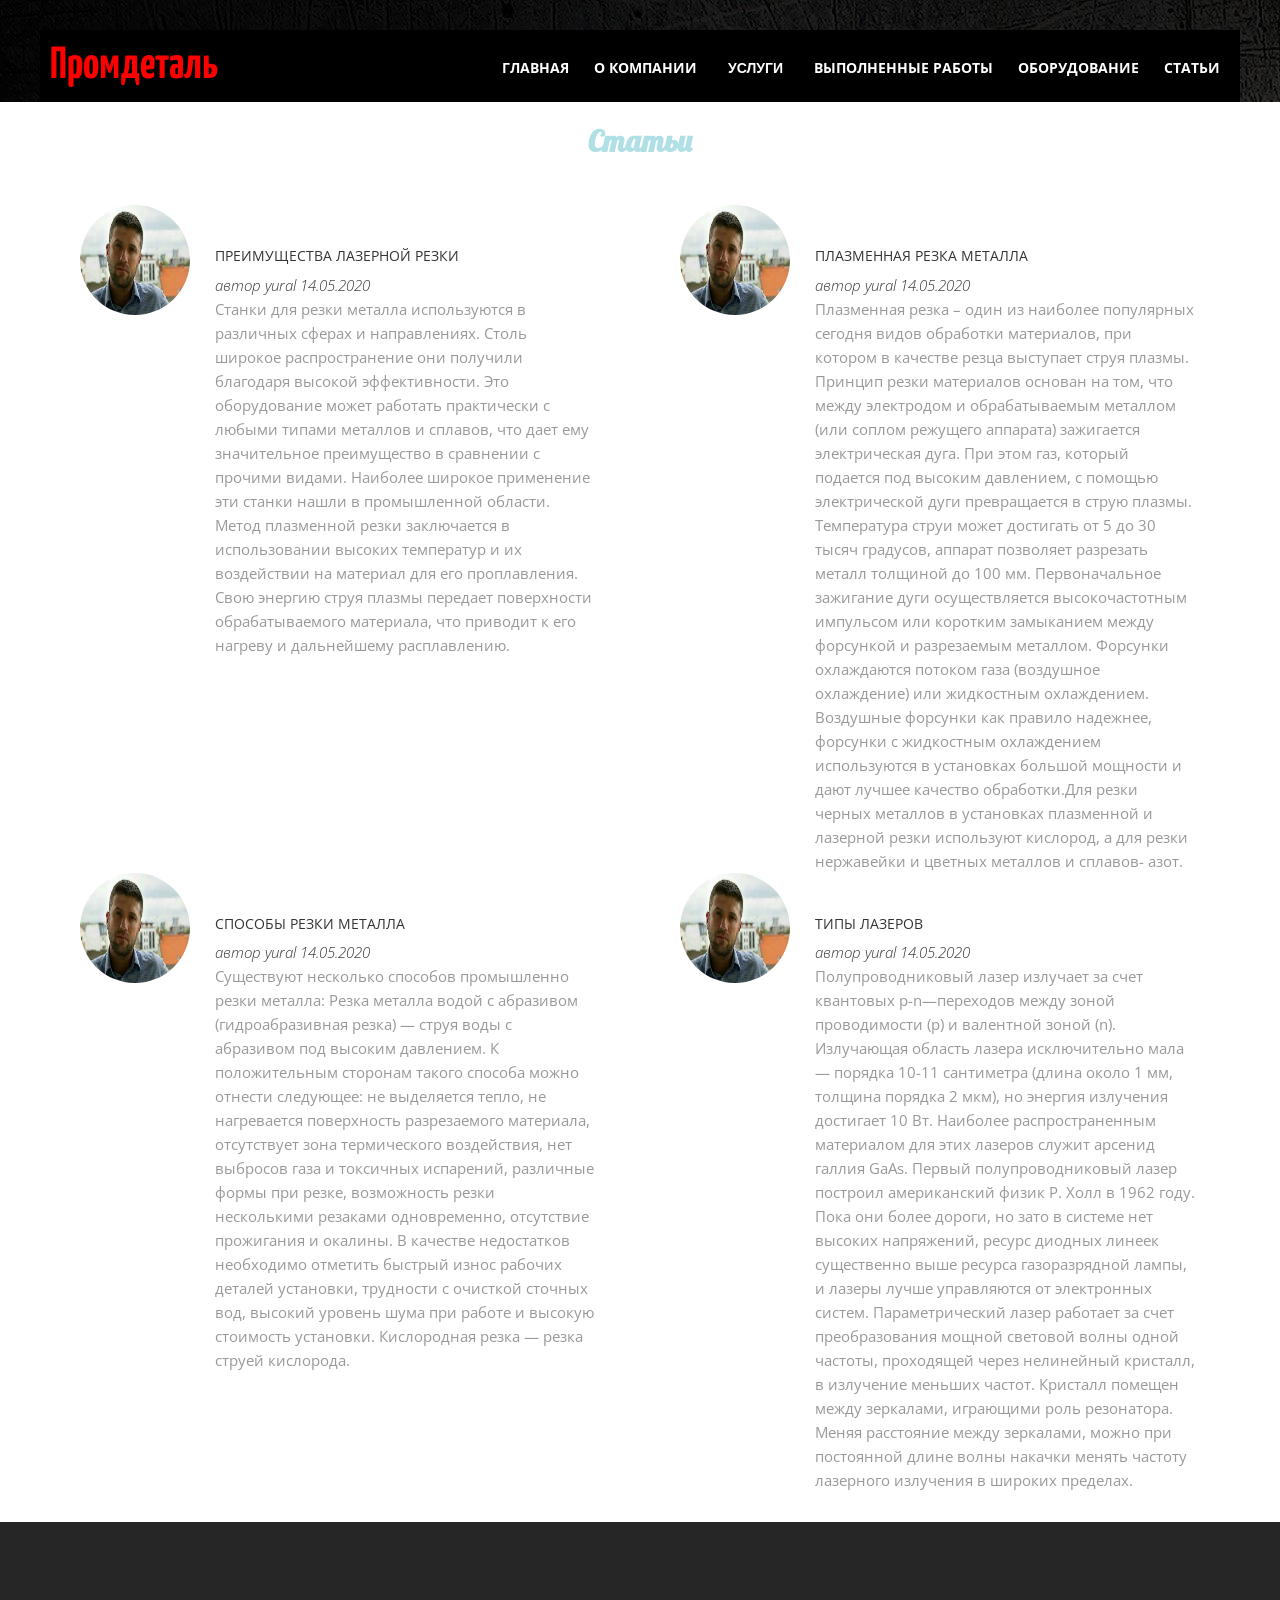
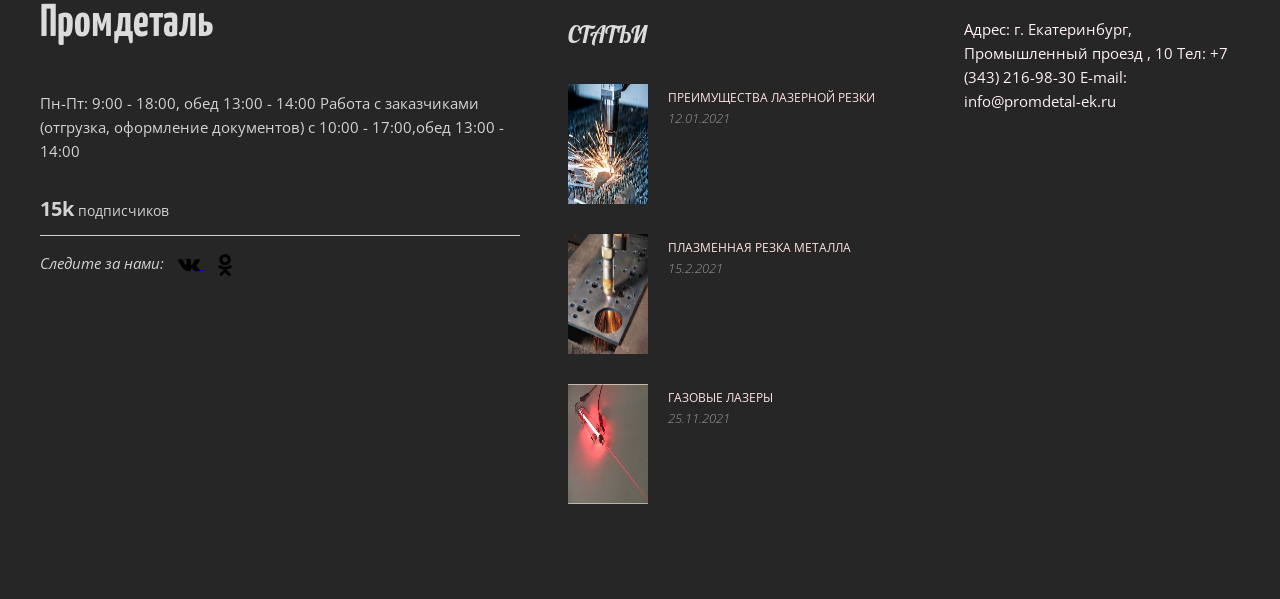
<file: articles.html>
<!DOCTYPE html>
<html lang="en">
<head>
    <meta charset="UTF-8">
    <link rel='stylesheet'  href="css/style_aricles.css">
    <link rel="preconnect" href="https://fonts.googleapis.com">
    <link rel="preconnect" href="https://fonts.gstatic.com" crossorigin>
    <link href="https://fonts.googleapis.com/css2?family=Open+Sans:wght@300;400;500;600;700;800&display=swap" rel="stylesheet">
    <link rel="preconnect" href="https://fonts.googleapis.com">
<link rel="preconnect" href="https://fonts.gstatic.com" crossorigin>
<link href="https://fonts.googleapis.com/css2?family=IBM+Plex+Sans:wght@300&family=Lobster&family=PT+Sans&family=Play&family=Source+Sans+Pro:wght@200&family=Yanone+Kaffeesatz:wght@500&display=swap" rel="stylesheet">
    <title>Статьи </title>
</head>
<body>

<header class="header">
  <div class="container">
    <div class="header_inner">
      <div class="header_logo"><a class="loggo" href="index.html"> Промдеталь </a></div>
      <nav class="nav">
        <a class="nav-item" href="index.html">Главная</a>
        <a class="nav-item" href="company.html">О компании</a>

        <div class="dropdown">
  <button class="dropbtn">Услуги</button>
  <div class="dropdown-content">
    <a href="uslygi_1.html">Лазерная резка металла</a>
    <a href="uslygi_2.html">Лазерная резка неметаллов</a>
    <a href="uslygi_3.html">Лазерная резка труб</a>
    <a href="uslygi_4.html">Лазерная гравировка</a>
  </div>
</div>

        <a class="nav-item" href="works.html">Выполненные работы</a>
        <a class="nav-item" href="equipment.html">Оборудование</a>
        <a class="nav-item" href="articles.html">Статьи</a>
      
      </nav>
    </div>
  </div>
</header>
<section class="section sections--clients">
   <div class="container">
     <div class="section_header">
       <h3 class="section_suptitle">Кто мы ?</h3>
       <h2 class="section_title">Статьи</h2>
     </div>
     <div class="clients">
        <div class="clients_item">
         <img class="clients_photo" src="image/man.jpg">
         <div class="clients_content">
            <div class="clients_name">Преимущества лазерной резки</div>
            <div class="clients_prof">автор yural 14.05.2020</div>
            <div class="clients_text">Станки для резки металла используются в различных сферах и направлениях. Столь широкое распространение они получили благодаря высокой эффективности. Это оборудование может работать практически с любыми типами металлов и сплавов, что дает ему значительное преимущество в сравнении с прочими видами.

Наиболее широкое применение эти станки нашли в промышленной области. Метод плазменной резки заключается в использовании высоких температур и их воздействии на материал для его проплавления. Свою энергию струя плазмы передает поверхности обрабатываемого материала, что приводит к его нагреву и дальнейшему расплавлению.</div>
         </div>
      </div>
        <div class="clients_item">
         <img class="clients_photo" src="image/man.jpg">
         <div class="clients_content">
            <div class="clients_name">Плазменная резка металла</div>
            <div class="clients_prof">автор yural 14.05.2020</div>
            <div class="clients_text">Плазменная резка – один из наиболее популярных сегодня видов обработки материалов, при котором в качестве резца выступает струя плазмы.

Принцип резки материалов основан на том, что между электродом и  обрабатываемым металлом (или соплом режущего аппарата)  зажигается электрическая дуга. При этом газ, который подается под высоким давлением, с помощью электрической дуги превращается в струю плазмы. Температура струи может достигать от 5 до 30 тысяч градусов, аппарат позволяет разрезать металл толщиной до 100 мм.

Первоначальное зажигание дуги осуществляется высокочастотным импульсом или коротким замыканием между форсункой и разрезаемым металлом. Форсунки охлаждаются потоком газа (воздушное охлаждение) или жидкостным охлаждением. Воздушные форсунки как правило надежнее, форсунки с жидкостным охлаждением используются в установках большой мощности и дают лучшее качество обработки.Для резки черных металлов в установках плазменной и лазерной резки используют кислород, а для резки нержавейки и цветных металлов и сплавов- азот.</div>
         </div>
      </div>
        <div class="clients_item">
         <img class="clients_photo" src="image/man.jpg">
         <div class="clients_content">
            <div class="clients_name">Cпособы резки металла</div>
            <div class="clients_prof">автор yural 14.05.2020</div>
            <div class="clients_text">Существуют несколько способов промышленно резки металла:

Резка металла водой с абразивом (гидроабразивная резка) — струя воды с абразивом под высоким давлением.


К положительным сторонам такого способа можно отнести следующее: не выделяется тепло, не нагревается поверхность разрезаемого материала, отсутствует зона термического воздействия, нет выбросов газа и токсичных испарений, различные формы при резке, возможность резки несколькими резаками одновременно, отсутствие прожигания и окалины.

В качестве недостатков необходимо отметить быстрый износ рабочих деталей установки, трудности с очисткой сточных вод, высокий уровень шума при работе и высокую стоимость установки.

Кислородная резка — резка струей кислорода.</div>
         </div>
      </div>
        <div class="clients_item">
         <img class="clients_photo" src="image/man.jpg">
         <div class="clients_content">
            <div class="clients_name">Типы лазеров</div>
            <div class="clients_prof">автор yural 14.05.2020</div>
            <div class="clients_text">Полупроводниковый лазер излучает за счет квантовых p-n—переходов между зоной проводимости (p) и валентной зоной (n). Излучающая область лазера исключительно мала — порядка 10-11 сантиметра (длина около 1 мм, толщина порядка 2 мкм), но энергия излучения достигает 10 Вт. Наиболее распространенным материалом для этих лазеров служит арсенид галлия GaAs. Первый полупроводниковый лазер построил американский физик Р. Холл в 1962 году.

Пока они более дороги, но зато в системе нет высоких напряжений, ресурс диодных линеек существенно выше ресурса газоразрядной лампы, и лазеры лучше управляются от электронных систем.

Параметрический лазер работает за счет преобразования мощной световой волны одной частоты, проходящей через нелинейный кристалл, в излучение меньших частот. Кристалл помещен между зеркалами, играющими роль резонатора. Меняя расстояние между зеркалами, можно при постоянной длине волны накачки менять частоту лазерного излучения в широких пределах.</div>
         </div>
      </div>
     </div>
   </div>
 </section>




<footer class="footer">
    <div class="container">
        <div class="footer_inner">
            <div class="footer_col footer_col--first">
                <div class="footer_logo">Промдеталь</div>
                <div class="footer_text"> Пн-Пт: 9:00 - 18:00, обед 13:00 - 14:00
Работа с заказчиками (отгрузка, оформление документов) с 10:00 - 17:00,обед 13:00 - 14:00</div>
<div class="footer_social">
    <div class="footer_social-header">
        <b>15k</b> подписчиков
    </div>
    <div class="footer_social-content">
        Следите за нами:
        <a target="_blank" href="https://vk.com/">
            <img class="image_footer"  src="image/vk.png" width="22" height="22">
            </a>
        <a  target="_blank" href="https://ok.ru/">  
          <img  class="image_footer" src="image/odn.png" width="22" height="22">
        </a>

    </div>
</div>
            </div>
            <div class="footer_col footer_col--second">
                 <div class="footer_title">Статьи</div>
                 <div class="blogs">
        <div class="blogs_item">
          <img class="blogs_img" src="image/lasernaja-rezka.jpg">
          <div class="blogs_content">
          <a class="blogs_title" href="articles.html">Преимущества лазерной резки</a>
          <div class="blogs_date">12.01.2021</div>
          </div>
          </div>
          <div class="blogs_item">
          <img class="blogs_img" src="image/_.jpg">
          <div class="blogs_content">
          <a class="blogs_title" href="articles.html">Плазменная резка металла</a>
          <div class="blogs_date">15.2.2021</div>
          </div>
        </div>
         <div class="blogs_item">
          <img class="blogs_img" src="image/las.jpg">
          <div class="blogs_content">
          <a class="blogs_title" href="articles.html">Газовые лазеры</a>
          <div class="blogs_date">25.11.2021</div>
          </div>
        </div>
        </div>

            </div>


            <div class="footer_col footer_col--third">Адрес: г. Екатеринбург,
Промышленный проезд , 10
Тел: +7 (343) 216-98-30
E-mail: info@promdetal-ek.ru</div>


        </div><!--/.футер_инер-->
    </div><!--/.container-->
</footer>

</body>
</html>
</file>
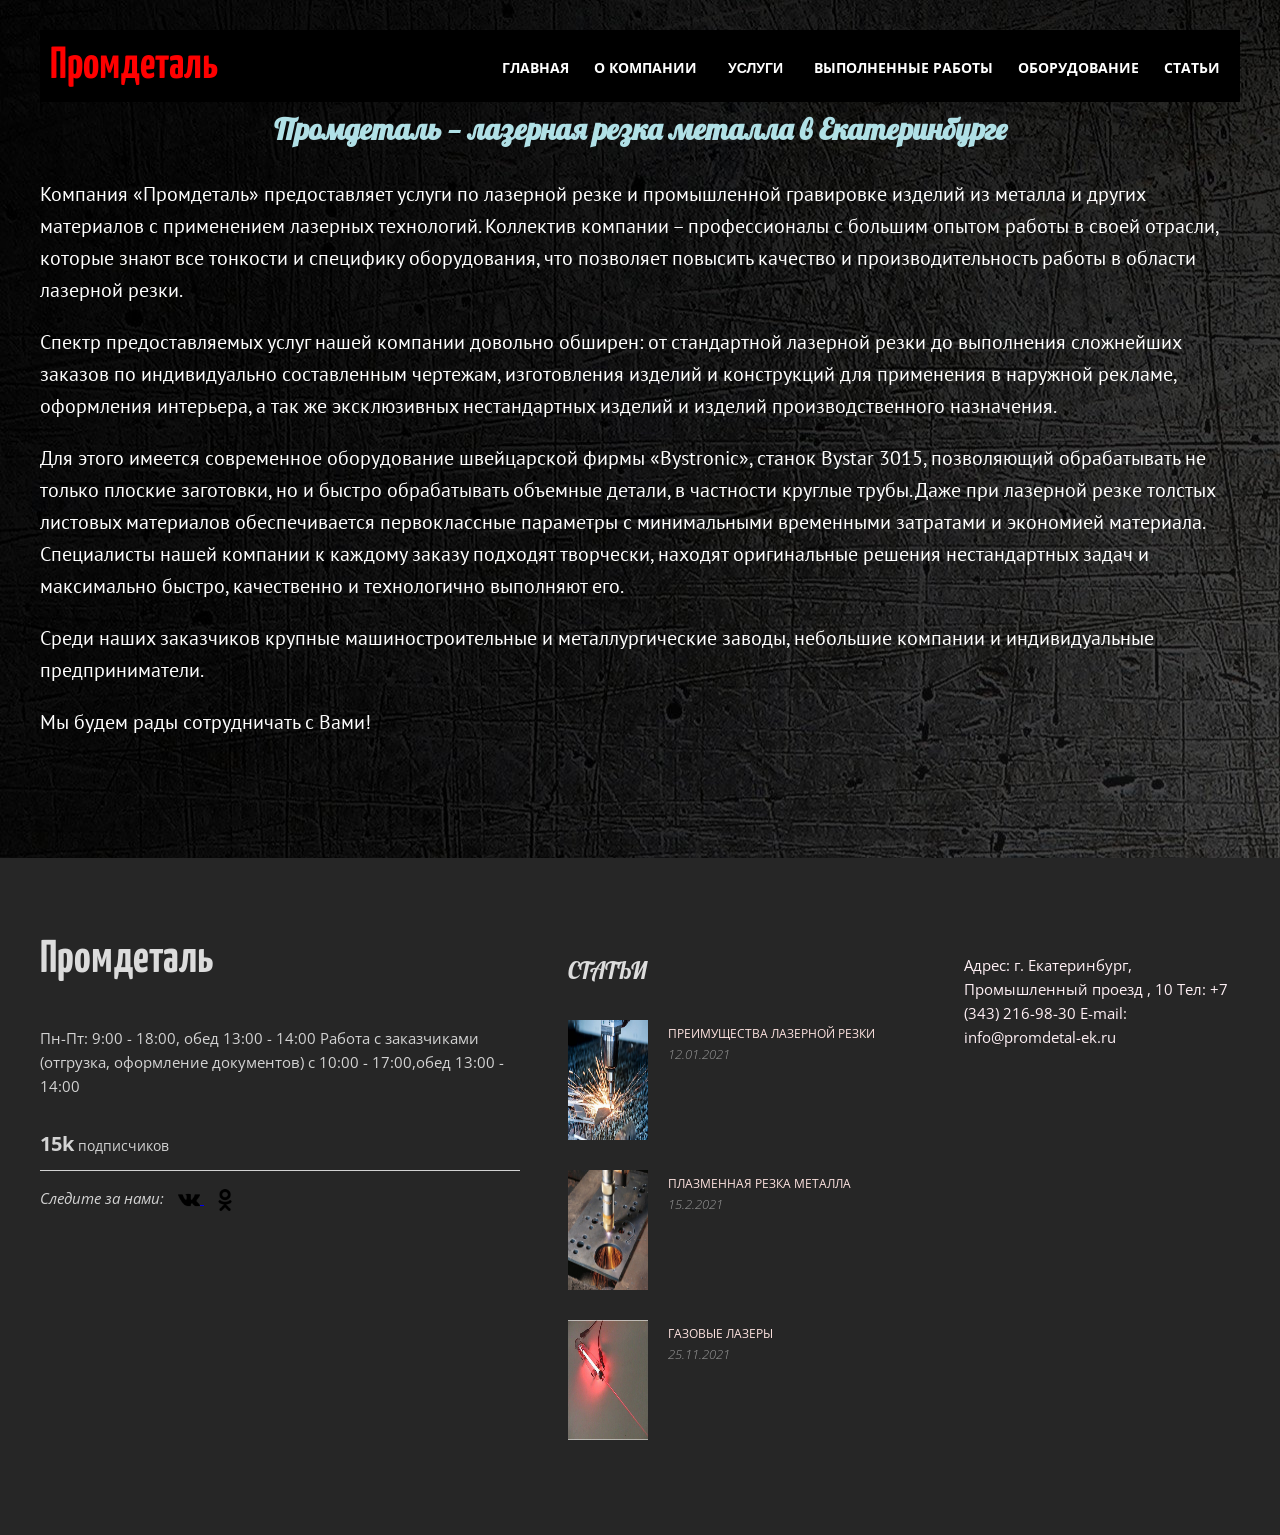
<file: company.html>
<!DOCTYPE html>
<html lang="en">
<head>
    <meta charset="UTF-8">
    <link rel='stylesheet'  href="css/style_company.css">
    <link rel="preconnect" href="https://fonts.googleapis.com">
    <link rel="preconnect" href="https://fonts.gstatic.com" crossorigin>
    <link href="https://fonts.googleapis.com/css2?family=Open+Sans:wght@300;400;500;600;700;800&display=swap" rel="stylesheet">
    <link rel="preconnect" href="https://fonts.googleapis.com">
<link rel="preconnect" href="https://fonts.gstatic.com" crossorigin>
<link href="https://fonts.googleapis.com/css2?family=IBM+Plex+Sans:wght@300&family=Lobster&family=PT+Sans&family=Play&family=Source+Sans+Pro:wght@200&family=Yanone+Kaffeesatz:wght@500&display=swap" rel="stylesheet">
    <title>О компании</title>
</head>
<body>

<header class="header">
  <div class="container">
    <div class="header_inner">
      <div class="header_logo"><a class="loggo" href="index.html"> Промдеталь </a></div>
      <nav class="nav">
        <a class="nav-item" href="index.html">Главная</a>
        <a class="nav-item" href="company.html">о компании</a>

        <div class="dropdown">
  <button class="dropbtn">Услуги</button>
  <div class="dropdown-content">
    <a href="uslygi_1.html">Лазерная резка металла</a>
    <a href="uslygi_2.html">Лазерная резка неметаллов</a>
    <a href="uslygi_3.html">Лазерная резка труб</a>
    <a href="uslygi_4.html">Лазерная гравировка</a>
  </div>
</div>

        <a class="nav-item" href="works.html">Выполненные работы</a>
        <a class="nav-item" href="equipment.html">Оборудование</a>
        <a class="nav-item" href="articles.html">Статьи</a>
    
      </nav>
    </div>
  </div>
</header>

<section class="section">
   <div class="container">
     <div class="section_header">
       <h2 class="section_title">Промдеталь — лазерная резка металла в Екатеринбурге</h2>
       <div class="section_text">
         <p>Компания «Промдеталь» предоставляет услуги по лазерной резке и промышленной гравировке изделий из металла и других материалов с применением лазерных технологий. Коллектив компании – профессионалы с большим опытом работы в своей отрасли, которые знают все тонкости и специфику оборудования, что позволяет повысить качество и производительность работы в области лазерной резки.</p>

<p>Спектр предоставляемых услуг нашей компании довольно обширен: от стандартной лазерной резки до выполнения сложнейших заказов по индивидуально составленным чертежам, изготовления изделий и конструкций для применения в наружной рекламе, оформления интерьера, а так же эксклюзивных нестандартных изделий и изделий производственного назначения.</p>

<p>Для этого имеется современное оборудование швейцарской фирмы «Bystronic», станок Bystar 3015, позволяющий обрабатывать не только плоские заготовки, но и быстро обрабатывать объемные детали, в частности круглые трубы. Даже при лазерной резке толстых листовых материалов обеспечивается первоклассные параметры с минимальными временными затратами и экономией материала. Специалисты нашей компании к каждому заказу подходят творчески, находят оригинальные решения нестандартных задач и максимально быстро, качественно и технологично выполняют его.</p>
<p>Среди наших заказчиков  крупные машиностроительные и металлургические заводы, небольшие компании и индивидуальные предприниматели.</p>

<p>Мы будем рады сотрудничать с Вами!</p>


       </div>
     </div>
   </div>
 </section>
<footer class="footer">
    <div class="container">
        <div class="footer_inner">
            <div class="footer_col footer_col--first">
                <div class="footer_logo">Промдеталь</div>
                <div class="footer_text"> Пн-Пт: 9:00 - 18:00, обед 13:00 - 14:00
Работа с заказчиками (отгрузка, оформление документов) с 10:00 - 17:00,обед 13:00 - 14:00</div>
<div class="footer_social">
    <div class="footer_social-header">
        <b>15k</b> подписчиков
    </div>
    <div class="footer_social-content">
        Следите за нами:
        <a target="_blank" href="https://vk.com/">
            <img class="image_footer"  src="image/vk.png" width="22" height="22">
            </a>
        <a  target="_blank" href="https://ok.ru/">  
          <img  class="image_footer" src="image/odn.png" width="22" height="22">
        </a>

    </div>
</div>
            </div>
            <div class="footer_col footer_col--second">
                 <div class="footer_title">Статьи</div>
                 <div class="blogs">
        <div class="blogs_item">
          <img class="blogs_img" src="image/lasernaja-rezka.jpg">
          <div class="blogs_content">
          <a class="blogs_title" href="articles.html">Преимущества лазерной резки</a>
          <div class="blogs_date">12.01.2021</div>
          </div>
          </div>
          <div class="blogs_item">
          <img class="blogs_img" src="image/_.jpg">
          <div class="blogs_content">
          <a class="blogs_title" href="articles.html">Плазменная резка металла</a>
          <div class="blogs_date">15.2.2021</div>
          </div>
        </div>
         <div class="blogs_item">
          <img class="blogs_img" src="image/las.jpg">
          <div class="blogs_content">
          <a class="blogs_title" href="articles.html">Газовые лазеры</a>
          <div class="blogs_date">25.11.2021</div>
          </div>
        </div>
        </div>

            </div>


            <div class="footer_col footer_col--third">Адрес: г. Екатеринбург,
Промышленный проезд , 10
Тел: +7 (343) 216-98-30
E-mail: info@promdetal-ek.ru</div>


        </div><!--/.футер_инер-->
    </div><!--/.container-->
</footer>

</body>
</html>
</file>
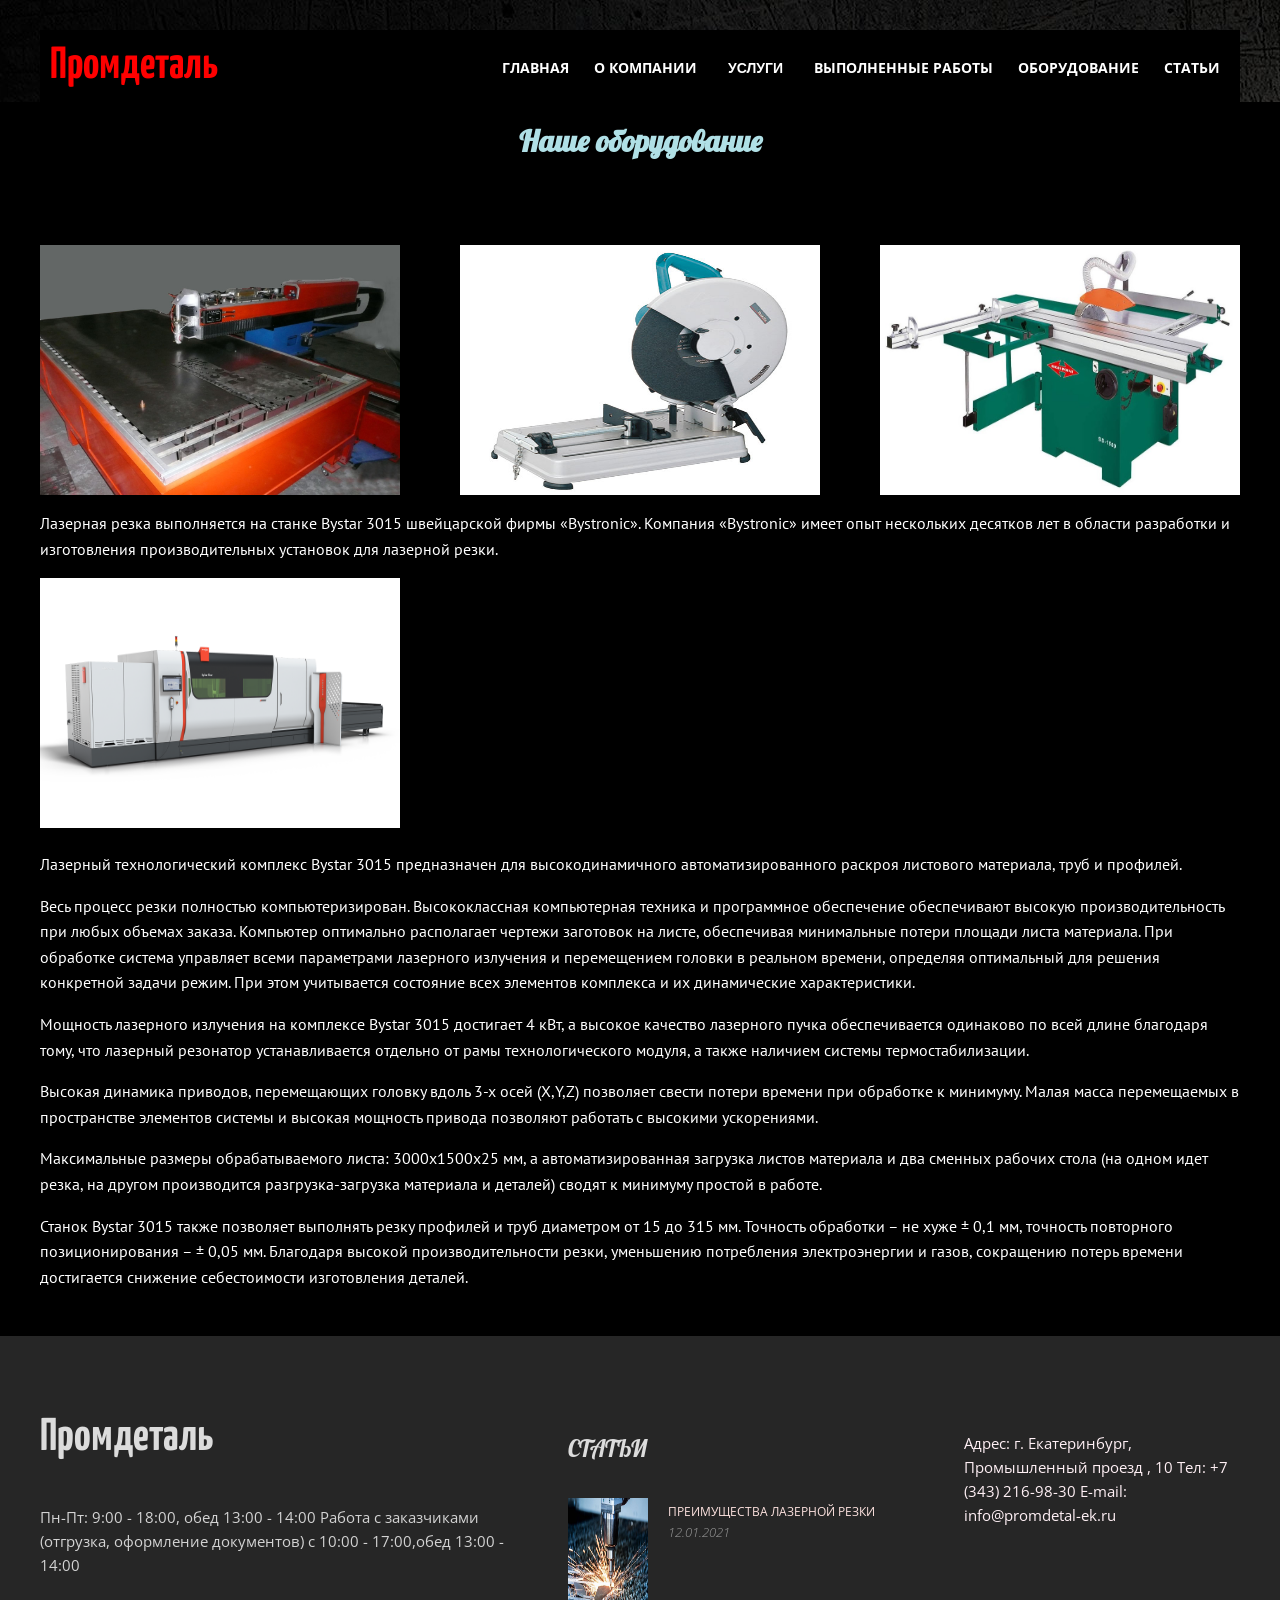
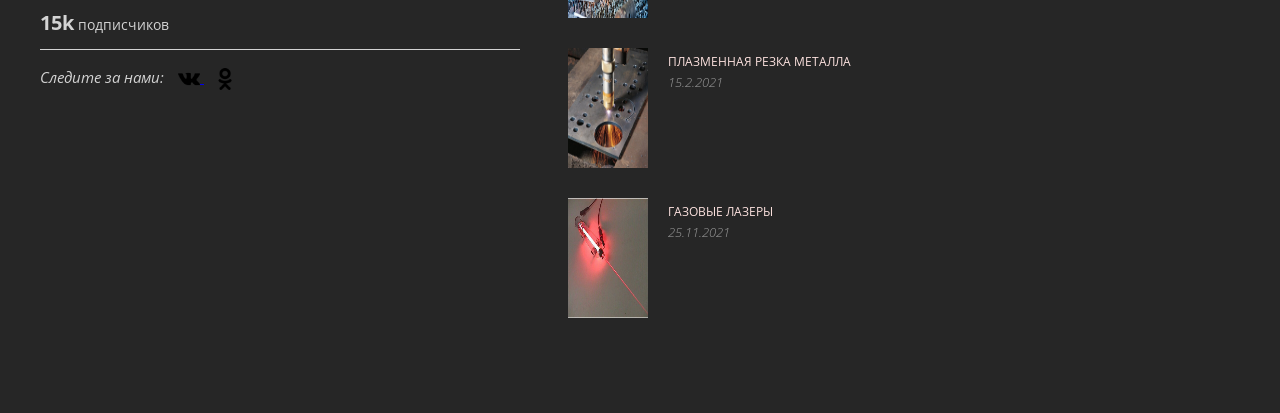
<file: equipment.html>
<!DOCTYPE html>
<html lang="en">
<head>
    <meta charset="UTF-8">
    <link rel='stylesheet'  href="css/style_equipment.css">
    <link rel="preconnect" href="https://fonts.googleapis.com">
    <link rel="preconnect" href="https://fonts.gstatic.com" crossorigin>
    <link href="https://fonts.googleapis.com/css2?family=Open+Sans:wght@300;400;500;600;700;800&display=swap" rel="stylesheet">
    <link rel="preconnect" href="https://fonts.googleapis.com">
<link rel="preconnect" href="https://fonts.gstatic.com" crossorigin>
<link href="https://fonts.googleapis.com/css2?family=IBM+Plex+Sans:wght@300&family=Lobster&family=PT+Sans&family=Play&family=Source+Sans+Pro:wght@200&family=Yanone+Kaffeesatz:wght@500&display=swap" rel="stylesheet">
    <title>Оборудование </title>
</head>
<body>

<header class="header">
  <div class="container">
    <div class="header_inner">
      <div class="header_logo"><a class="loggo" href="index.html"> Промдеталь </a></div>
      <nav class="nav">
         <a class="nav-item" href="index.html">Главная</a>
        <a class="nav-item" href="company.html">О компании</a>

        <div class="dropdown">
  <button class="dropbtn">Услуги</button>
  <div class="dropdown-content">
    <a href="uslygi_1.html">Лазерная резка металла</a>
    <a href="uslygi_2.html">Лазерная резка неметаллов</a>
    <a href="uslygi_3.html">Лазерная резка труб</a>
    <a href="uslygi_4.html">Лазерная гравировка</a>
  </div>
</div>

        <a class="nav-item" href="works.html">Выполненные работы</a>
        <a class="nav-item" href="equipment.html">Оборудование</a>
        <a class="nav-item" href="articles.html">Статьи</a>
      
      </nav>
    </div>
  </div>
</header>

<section class="section">
   <div class="container">
     <div class="section_header">
       <h3 class="section_suptitle">Чем мы пользуемся?</h3>
       <h2 class="section_title">Наше оборудование</h2>
     </div>
     <div class="work">

       <div class="work_item">
         <div class="about_image">
           <img src="image/stanok.jpg" width="360" height="250">
         </div>
         <div class="work_text">Станок по металлу</div>
       </div>

        <div class="work_item">
         <div class="about_image">
           <img src="image/disk.jpg" width="360" height="250">
         </div>
         <div class="work_text">Дисковый станок</div>
       </div>

       <div class="work_item">
         <div class="about_image">
           <img src="image/6.jpg" width="360" height="250">
         </div>     
         <div class="work_text">Станок по дереву</div>

     </div>

   </div>
   <div class="section_text">

         <p>Лазерная резка выполняется на станке Bystar 3015 швейцарской фирмы «Bystronic». Компания «Bystronic» имеет опыт нескольких десятков лет в области разработки и изготовления производительных установок для лазерной резки.</p>
         <img src="image/bystar.png" width="360" height="250">
         <p>Лазерный технологический комплекс Bystar 3015 предназначен для высокодинамичного автоматизированного раскроя листового материала, труб и профилей.</p>
         <p>Весь процесс резки полностью компьютеризирован. Высококлассная компьютерная техника и программное обеспечение обеспечивают высокую производительность при любых объемах заказа. Компьютер оптимально располагает чертежи заготовок на листе, обеспечивая минимальные потери площади листа материала. При обработке система управляет всеми параметрами лазерного излучения и перемещением головки в реальном времени, определяя оптимальный для решения конкретной задачи режим. При этом учитывается состояние всех элементов комплекса и их динамические характеристики.</p>
         <p>Мощность лазерного излучения на комплексе Bystar 3015 достигает 4 кВт, а высокое качество лазерного пучка обеспечивается одинаково по всей длине благодаря тому, что лазерный резонатор устанавливается отдельно от рамы технологического модуля, а также наличием системы термостабилизации.</p>
         <p>Высокая динамика приводов, перемещающих головку вдоль 3-х осей (X,Y,Z) позволяет свести потери времени при обработке к минимуму. Малая масса перемещаемых в пространстве элементов системы и высокая мощность привода позволяют работать с высокими ускорениями.</p>
         <p>Максимальные размеры обрабатываемого листа: 3000х1500х25 мм, а автоматизированная загрузка листов материала и два сменных рабочих стола (на одном идет резка, на другом производится разгрузка-загрузка материала и деталей) сводят к минимуму простой в работе.</p>
         <p>Станок Bystar 3015 также позволяет выполнять резку профилей и труб диаметром от 15 до 315 мм. Точность обработки – не хуже ± 0,1 мм, точность повторного позиционирования – ± 0,05 мм.


Благодаря высокой производительности резки, уменьшению потребления электроэнергии и газов, сокращению потерь времени достигается снижение себестоимости изготовления деталей.</p>
       </div>
 </section>

<footer class="footer">
    <div class="container">
        <div class="footer_inner">
            <div class="footer_col footer_col--first">
                <div class="footer_logo">Промдеталь</div>
                <div class="footer_text"> Пн-Пт: 9:00 - 18:00, обед 13:00 - 14:00
Работа с заказчиками (отгрузка, оформление документов) с 10:00 - 17:00,обед 13:00 - 14:00</div>
<div class="footer_social">
    <div class="footer_social-header">
        <b>15k</b> подписчиков
    </div>
    <div class="footer_social-content">
        Следите за нами:
        <a target="_blank" href="https://vk.com/">
            <img class="image_footer"  src="image/vk.png" width="22" height="22">
            </a>
        <a  target="_blank" href="https://ok.ru/">  
          <img  class="image_footer" src="image/odn.png" width="22" height="22">
        </a>

    </div>
</div>
            </div>
            <div class="footer_col footer_col--second">
                 <div class="footer_title">Статьи</div>
                 <div class="blogs">
        <div class="blogs_item">
          <img class="blogs_img" src="image/lasernaja-rezka.jpg">
          <div class="blogs_content">
          <a class="blogs_title" href="articles.html">Преимущества лазерной резки</a>
          <div class="blogs_date">12.01.2021</div>
          </div>
          </div>
          <div class="blogs_item">
          <img class="blogs_img" src="image/_.jpg">
          <div class="blogs_content">
          <a class="blogs_title" href="articles.html">Плазменная резка металла</a>
          <div class="blogs_date">15.2.2021</div>
          </div>
        </div>
         <div class="blogs_item">
          <img class="blogs_img" src="image/las.jpg">
          <div class="blogs_content">
          <a class="blogs_title" href="articles.html">Газовые лазеры</a>
          <div class="blogs_date">25.11.2021</div>
          </div>
        </div>
        </div>

            </div>


            <div class="footer_col footer_col--third">Адрес: г. Екатеринбург,
Промышленный проезд , 10
Тел: +7 (343) 216-98-30
E-mail: info@promdetal-ek.ru</div>


        </div><!--/.футер_инер-->
    </div><!--/.container-->
</footer>

</body>
</html>
</file>
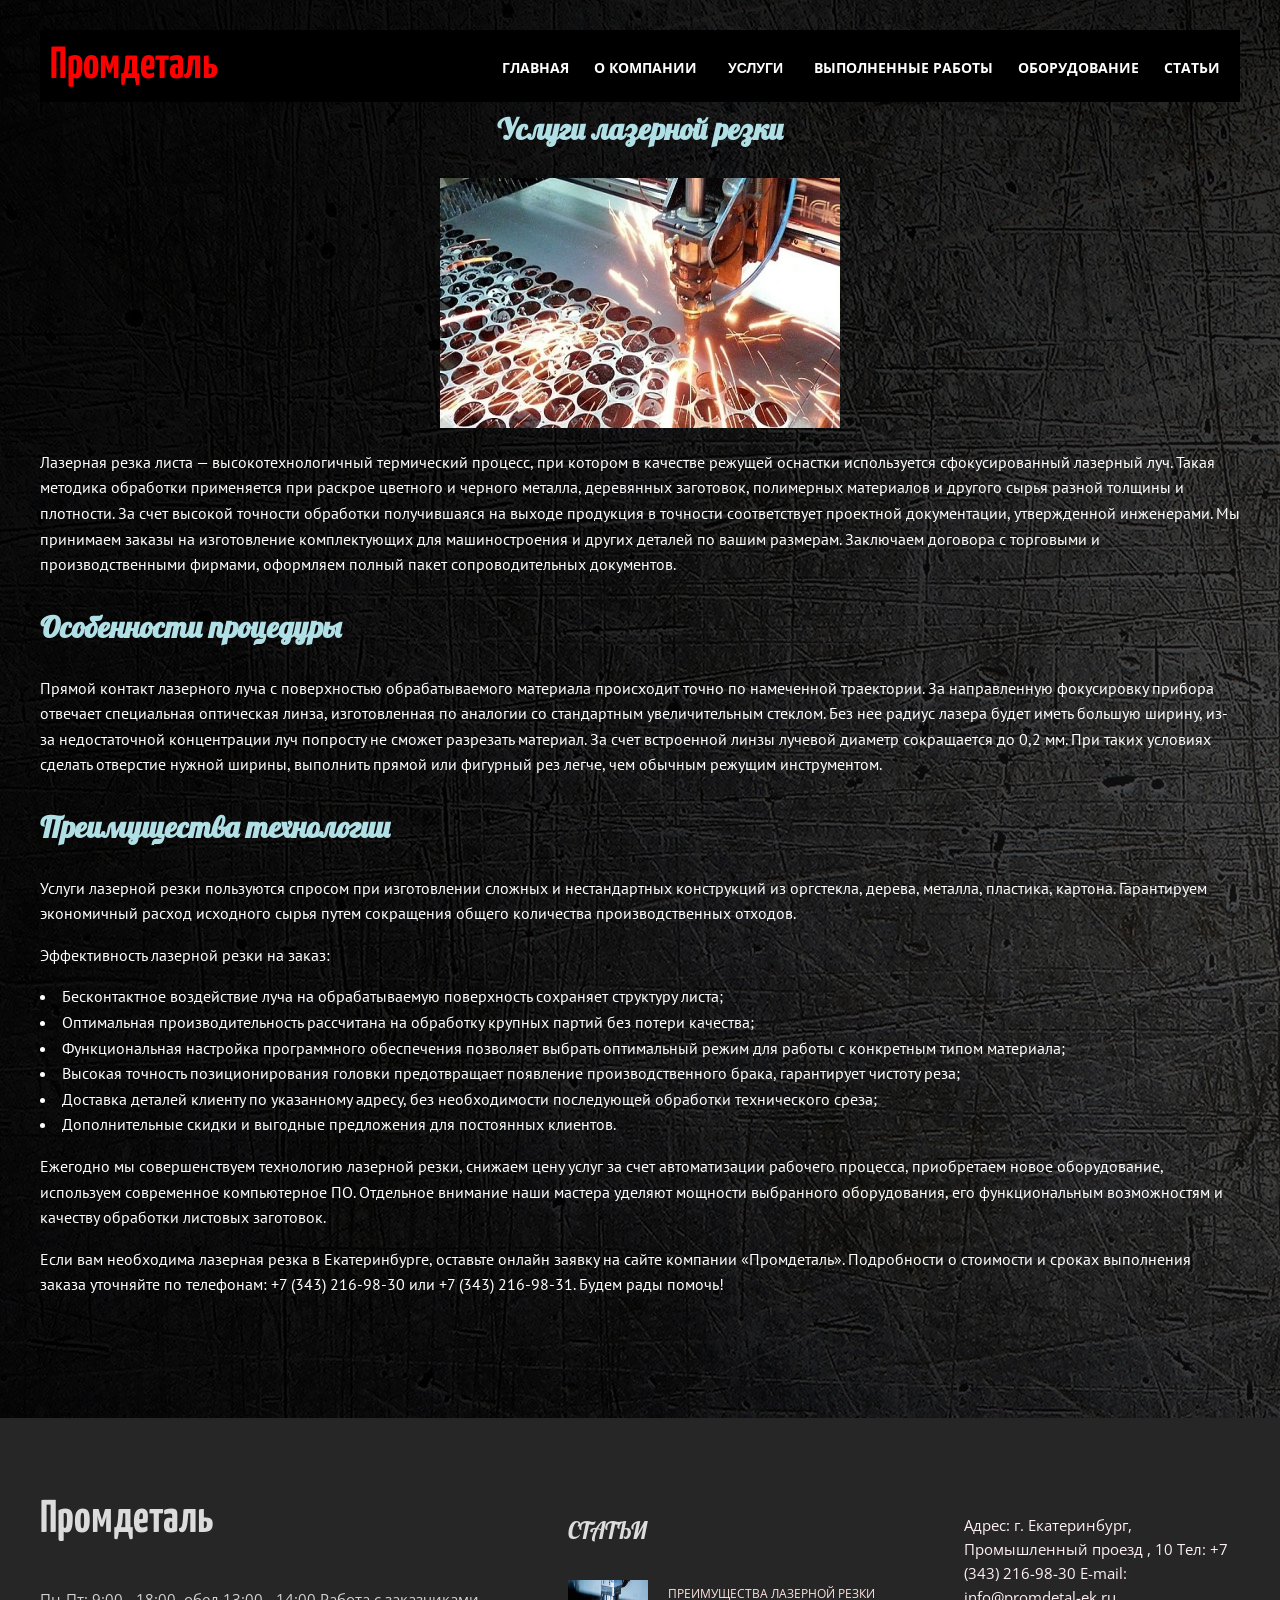
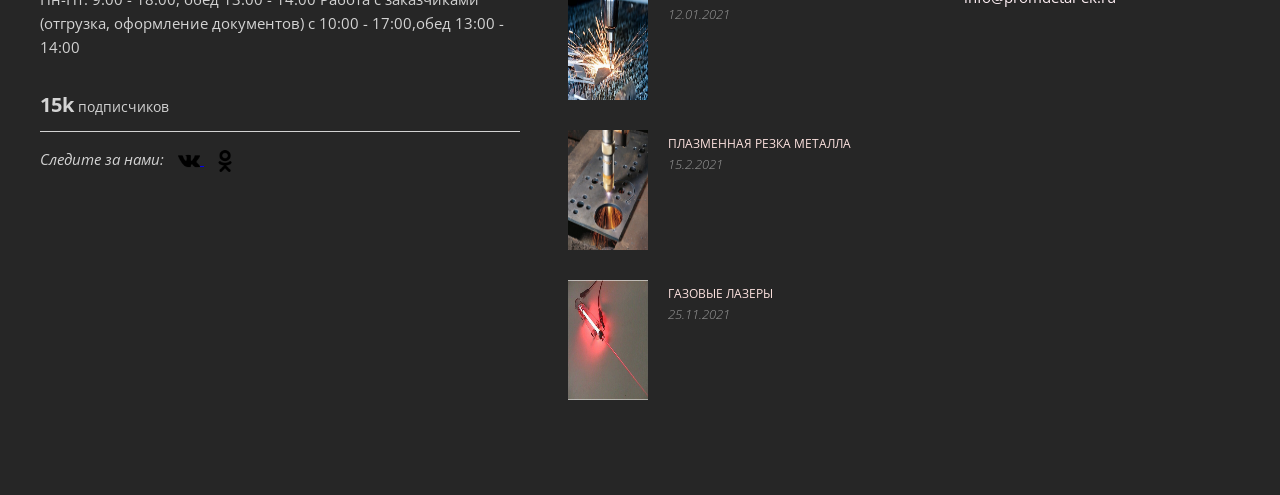
<file: uslygi_1.html>
<!DOCTYPE html>
<html lang="en">
<head>
    <meta charset="UTF-8">
    <link rel='stylesheet'  href="css/style_uslygi.css">
    <link rel="preconnect" href="https://fonts.googleapis.com">
    <link rel="preconnect" href="https://fonts.gstatic.com" crossorigin>
    <link href="https://fonts.googleapis.com/css2?family=Open+Sans:wght@300;400;500;600;700;800&display=swap" rel="stylesheet">
    <link rel="preconnect" href="https://fonts.googleapis.com">
<link rel="preconnect" href="https://fonts.gstatic.com" crossorigin>
<link href="https://fonts.googleapis.com/css2?family=IBM+Plex+Sans:wght@300&family=Lobster&family=PT+Sans&family=Play&family=Source+Sans+Pro:wght@200&family=Yanone+Kaffeesatz:wght@500&display=swap" rel="stylesheet">
    <title>Услуги</title>
</head>
<body>

<header class="header">
  <div class="container">
    <div class="header_inner">
      <div class="header_logo"><a class="loggo" href="index.html"> Промдеталь </a></div>
      <nav class="nav">
        <a class="nav-item" href="index.html">Главная</a>
        <a class="nav-item" href="company.html">О компании</a>

        <div class="dropdown">
  <button class="dropbtn">Услуги</button>
  <div class="dropdown-content">
    <a href="uslygi_1.html">Лазерная резка металла</a>
    <a href="uslygi_2.html">Лазерная резка неметаллов</a>
    <a href="uslygi_3.html">Лазерная резка труб</a>
    <a href="uslygi_4.html">Лазерная гравировка</a>
  </div>
</div>

        <a class="nav-item" href="works.html">Выполненные работы</a>
        <a class="nav-item" href="equipment.html">Оборудование</a>
        <a class="nav-item" href="articles.html">Статьи</a>
      </nav>
    </div>
  </div>
</header>

<section class="section">
   <div class="container">
     <div class="section_header">
       <h2 class="section_title">Услуги лазерной резки</h2>
       <img src="image/1str.jpg"  width="400" height="250">
       <div class="section_text">
         <p>Лазерная резка листа — высокотехнологичный термический процесс, при котором в качестве режущей оснастки используется сфокусированный лазерный луч. Такая методика обработки применяется при раскрое цветного и черного металла, деревянных заготовок, полимерных материалов и другого сырья разной толщины и плотности. За счет высокой точности обработки получившаяся на выходе продукция в точности соответствует проектной документации, утвержденной инженерами. Мы принимаем заказы на изготовление  комплектующих для машиностроения и других деталей по вашим размерам. Заключаем договора с торговыми и производственными фирмами, оформляем полный пакет сопроводительных документов.</p>

 <h2 class="section_title">Особенности процедуры</h2>

<p>Прямой контакт лазерного луча с поверхностью обрабатываемого материала происходит точно по намеченной траектории. За направленную фокусировку прибора отвечает специальная оптическая линза, изготовленная по аналогии со стандартным увеличительным стеклом. Без нее радиус лазера будет иметь большую ширину, из-за недостаточной концентрации луч попросту не сможет разрезать материал. За счет встроенной линзы лучевой диаметр сокращается до 0,2 мм. При таких условиях сделать отверстие нужной ширины, выполнить прямой или фигурный рез легче, чем обычным режущим инструментом.</p>

<h2 class="section_title">Преимущества технологии</h2>

<p>Услуги лазерной резки пользуются спросом при изготовлении сложных и нестандартных конструкций из оргстекла, дерева, металла, пластика, картона. Гарантируем экономичный расход исходного сырья путем сокращения общего количества производственных отходов.</p>

<p>Эффективность лазерной резки на заказ:</p>

<li>Бесконтактное воздействие луча на обрабатываемую поверхность сохраняет структуру листа;</li>
<li>Оптимальная производительность рассчитана на обработку крупных партий без потери качества;</li>
<li>Функциональная настройка программного обеспечения позволяет выбрать оптимальный режим для работы с конкретным типом материала;</li>
<li>Высокая точность позиционирования головки предотвращает появление производственного брака, гарантирует чистоту реза;</li>
<li>Доставка деталей клиенту по указанному адресу, без необходимости последующей обработки технического среза;</li>
<li>Дополнительные скидки и выгодные предложения для постоянных клиентов.</li>
<p>Ежегодно мы совершенствуем технологию лазерной резки, снижаем цену услуг за счет автоматизации рабочего процесса, приобретаем новое оборудование, используем современное компьютерное ПО. Отдельное внимание наши мастера уделяют мощности выбранного оборудования, его функциональным возможностям и качеству обработки листовых заготовок.</p>

<p>Если вам необходима лазерная резка в Екатеринбурге, оставьте онлайн заявку на сайте компании «Промдеталь». Подробности о стоимости и сроках выполнения заказа уточняйте по телефонам: +7 (343) 216-98-30 или +7 (343) 216-98-31. Будем рады помочь!</p>
       </div>
     </div>
   </div>
 </section>
<footer class="footer">
    <div class="container">
        <div class="footer_inner">
            <div class="footer_col footer_col--first">
                <div class="footer_logo">Промдеталь</div>
                <div class="footer_text"> Пн-Пт: 9:00 - 18:00, обед 13:00 - 14:00
Работа с заказчиками (отгрузка, оформление документов) с 10:00 - 17:00,обед 13:00 - 14:00</div>
<div class="footer_social">
    <div class="footer_social-header">
        <b>15k</b> подписчиков
    </div>
    <div class="footer_social-content">
        Следите за нами:
        <a target="_blank" href="https://vk.com/">
            <img class="image_footer"  src="image/vk.png" width="22" height="22">
            </a>
        <a  target="_blank" href="https://ok.ru/">  
          <img  class="image_footer" src="image/odn.png" width="22" height="22">
        </a>

    </div>
</div>
            </div>
            <div class="footer_col footer_col--second">
                 <div class="footer_title">Статьи</div>
                 <div class="blogs">
        <div class="blogs_item">
          <img class="blogs_img" src="image/lasernaja-rezka.jpg">
          <div class="blogs_content">
          <a class="blogs_title" href="pages/articles.html">Преимущества лазерной резки</a>
          <div class="blogs_date">12.01.2021</div>
          </div>
          </div>
          <div class="blogs_item">
          <img class="blogs_img" src="image/_.jpg">
          <div class="blogs_content">
          <a class="blogs_title" href="pages/articles.html">Плазменная резка металла</a>
          <div class="blogs_date">15.2.2021</div>
          </div>
        </div>
         <div class="blogs_item">
          <img class="blogs_img" src="image/las.jpg">
          <div class="blogs_content">
          <a class="blogs_title" href="pages/articles.html">Газовые лазеры</a>
          <div class="blogs_date">25.11.2021</div>
          </div>
        </div>
        </div>

            </div>


            <div class="footer_col footer_col--third">Адрес: г. Екатеринбург,
Промышленный проезд , 10
Тел: +7 (343) 216-98-30
E-mail: info@promdetal-ek.ru</div>


        </div><!--/.футер_инер-->
    </div><!--/.container-->
</footer>

</body>
</html>
</file>
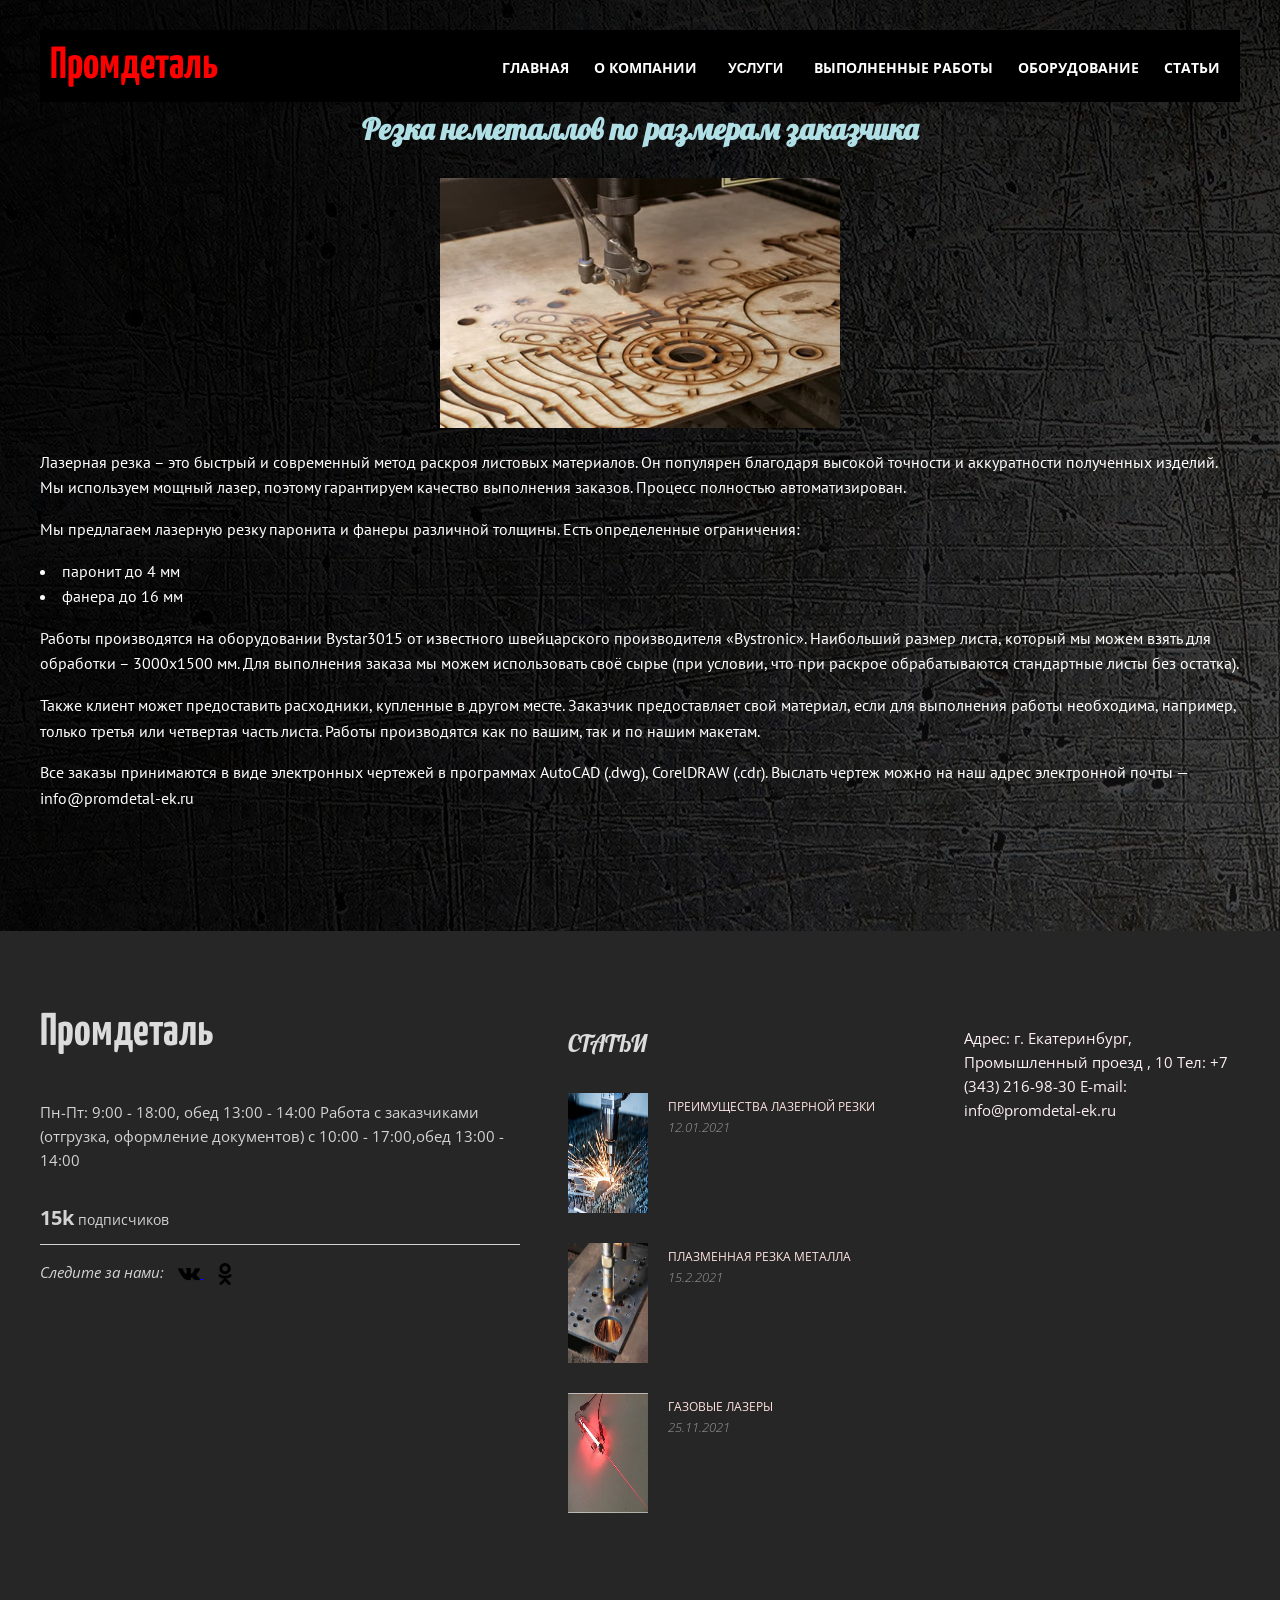
<file: uslygi_2.html>
<!DOCTYPE html>
<html lang="en">
<head>
    <meta charset="UTF-8">
    <link rel='stylesheet'  href="css/style_uslygi.css">
    <link rel="preconnect" href="https://fonts.googleapis.com">
    <link rel="preconnect" href="https://fonts.gstatic.com" crossorigin>
    <link href="https://fonts.googleapis.com/css2?family=Open+Sans:wght@300;400;500;600;700;800&display=swap" rel="stylesheet">
    <link rel="preconnect" href="https://fonts.googleapis.com">
<link rel="preconnect" href="https://fonts.gstatic.com" crossorigin>
<link href="https://fonts.googleapis.com/css2?family=IBM+Plex+Sans:wght@300&family=Lobster&family=PT+Sans&family=Play&family=Source+Sans+Pro:wght@200&family=Yanone+Kaffeesatz:wght@500&display=swap" rel="stylesheet">
    <title>Услуги</title>
</head>
<body>

<header class="header">
  <div class="container">
    <div class="header_inner">
      <div class="header_logo"><a class="loggo" href="index.html"> Промдеталь </a></div>
      <nav class="nav">
        <a class="nav-item" href="index.html">Главная</a>
        <a class="nav-item" href="company.html">О компании</a>

        <div class="dropdown">
  <button class="dropbtn">Услуги</button>
  <div class="dropdown-content">
    <a href="uslygi_1.html">Лазерная резка металла</a>
    <a href="uslygi_2.html">Лазерная резка неметаллов</a>
    <a href="uslygi_3.html">Лазерная резка труб</a>
    <a href="uslygi_4.html">Лазерная гравировка</a>
  </div>
</div>

        <a class="nav-item" href="works.html">Выполненные работы</a>
        <a class="nav-item" href="equipment.html">Оборудование</a>
        <a class="nav-item" href="articles.html">Статьи</a>
        
      </nav>
    </div>
  </div>
</header>

<section class="section">
   <div class="container">
     <div class="section_header">
 <h2 class="section_title">Резка неметаллов по размерам заказчика</h2>
       <img src="image/2str.jpg"  width="400" height="250">
       <div class="section_text">
         <p>Лазерная резка – это быстрый и современный метод раскроя листовых материалов. Он популярен благодаря высокой точности и аккуратности полученных изделий. Мы используем мощный лазер, поэтому гарантируем качество выполнения заказов. Процесс полностью автоматизирован.</p>



<p>Мы предлагаем лазерную резку паронита и фанеры различной толщины. Есть определенные ограничения:</p>

<li>паронит до 4 мм</li>

<li>фанера до 16 мм</li>

<p>Работы производятся на оборудовании Bystar3015 от известного швейцарского производителя «Bystronic». Наибольший размер листа, который мы можем взять для обработки – 3000х1500 мм. Для выполнения заказа мы можем использовать своё сырье (при условии, что при раскрое обрабатываются стандартные листы без остатка).</p>
<p>Также клиент может предоставить расходники, купленные в другом месте. Заказчик предоставляет свой материал, если для выполнения работы необходима, например, только третья или четвертая часть листа. Работы производятся как по вашим, так и по нашим макетам.</p>
<p>Все заказы принимаются в виде электронных чертежей в программах AutoCAD (.dwg), CorelDRAW (.cdr). Выслать чертеж можно на наш адрес электронной почты — info@promdetal-ek.ru</p>
       </div>
     </div>
   </div>
 </section>
<footer class="footer">
    <div class="container">
        <div class="footer_inner">
            <div class="footer_col footer_col--first">
                <div class="footer_logo">Промдеталь</div>
                <div class="footer_text"> Пн-Пт: 9:00 - 18:00, обед 13:00 - 14:00
Работа с заказчиками (отгрузка, оформление документов) с 10:00 - 17:00,обед 13:00 - 14:00</div>
<div class="footer_social">
    <div class="footer_social-header">
        <b>15k</b> подписчиков
    </div>
    <div class="footer_social-content">
        Следите за нами:
        <a target="_blank" href="https://vk.com/">
            <img class="image_footer"  src="image/vk.png" width="22" height="22">
            </a>
        <a  target="_blank" href="https://ok.ru/">  
          <img  class="image_footer" src="image/odn.png" width="22" height="22">
        </a>

    </div>
</div>
            </div>
            <div class="footer_col footer_col--second">
                 <div class="footer_title">Статьи</div>
                 <div class="blogs">
        <div class="blogs_item">
          <img class="blogs_img" src="image/lasernaja-rezka.jpg">
          <div class="blogs_content">
          <a class="blogs_title" href="pages/articles.html">Преимущества лазерной резки</a>
          <div class="blogs_date">12.01.2021</div>
          </div>
          </div>
          <div class="blogs_item">
          <img class="blogs_img" src="image/_.jpg">
          <div class="blogs_content">
          <a class="blogs_title" href="pages/articles.html">Плазменная резка металла</a>
          <div class="blogs_date">15.2.2021</div>
          </div>
        </div>
         <div class="blogs_item">
          <img class="blogs_img" src="image/las.jpg">
          <div class="blogs_content">
          <a class="blogs_title" href="pages/articles.html">Газовые лазеры</a>
          <div class="blogs_date">25.11.2021</div>
          </div>
        </div>
        </div>

            </div>


            <div class="footer_col footer_col--third">Адрес: г. Екатеринбург,
Промышленный проезд , 10
Тел: +7 (343) 216-98-30
E-mail: info@promdetal-ek.ru</div>


        </div><!--/.футер_инер-->
    </div><!--/.container-->
</footer>

</body>
</html>
</file>
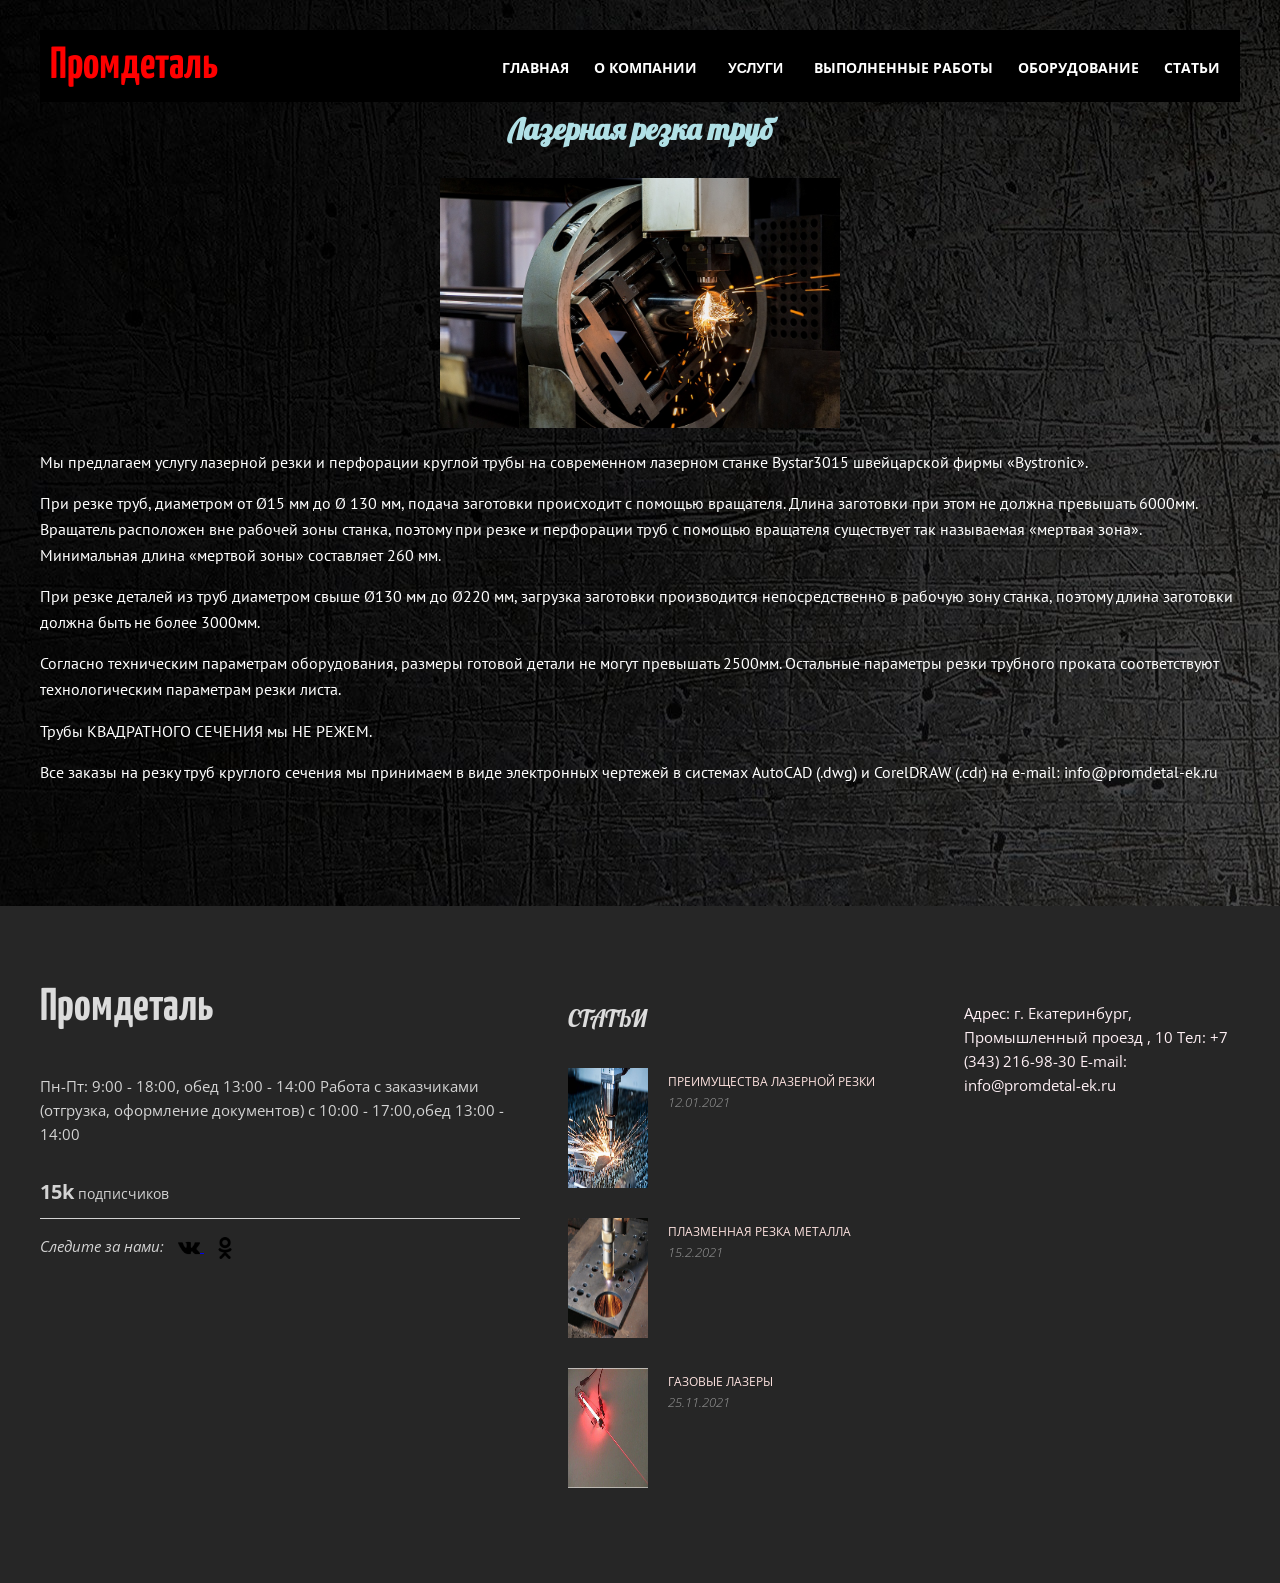
<file: uslygi_3.html>
<!DOCTYPE html>
<html lang="en">
<head>
    <meta charset="UTF-8">
    <link rel='stylesheet'  href="css/style_uslygi.css">
    <link rel="preconnect" href="https://fonts.googleapis.com">
    <link rel="preconnect" href="https://fonts.gstatic.com" crossorigin>
    <link href="https://fonts.googleapis.com/css2?family=Open+Sans:wght@300;400;500;600;700;800&display=swap" rel="stylesheet">
    <link rel="preconnect" href="https://fonts.googleapis.com">
<link rel="preconnect" href="https://fonts.gstatic.com" crossorigin>
<link href="https://fonts.googleapis.com/css2?family=IBM+Plex+Sans:wght@300&family=Lobster&family=PT+Sans&family=Play&family=Source+Sans+Pro:wght@200&family=Yanone+Kaffeesatz:wght@500&display=swap" rel="stylesheet">
    <title>Услуги</title>
</head>
<body>

<header class="header">
  <div class="container">
    <div class="header_inner">
      <div class="header_logo"><a class="loggo" href="index.html"> Промдеталь </a></div>
      <nav class="nav">
         <a class="nav-item" href="index.html">Главная</a>
        <a class="nav-item" href="company.html">О компании</a>

        <div class="dropdown">
  <button class="dropbtn">Услуги</button>
  <div class="dropdown-content">
    <a href="uslygi_1.html">Лазерная резка металла</a>
    <a href="uslygi_2.html">Лазерная резка неметаллов</a>
    <a href="uslygi_3.html">Лазерная резка труб</a>
    <a href="uslygi_4.html">Лазерная гравировка</a>
  </div>
</div>

        <a class="nav-item" href="works.html">Выполненные работы</a>
        <a class="nav-item" href="equipment.html">Оборудование</a>
        <a class="nav-item" href="articles.html">Статьи</a>
      
      </nav>
    </div>
  </div>
</header>

<section class="section">
   <div class="container">
     <div class="section_header">
        <h2 class="section_title">Лазерная резка труб</h2>
          <img src="image/3str.jpg"  width="400" height="250">
       <div class="section_text">
         <p>Мы предлагаем услугу лазерной резки и перфорации круглой трубы на современном лазерном станке Bystar3015 швейцарской фирмы «Bystronic».</p>

<p>При резке труб, диаметром от Ø15 мм до Ø 130 мм, подача заготовки происходит с помощью вращателя. Длина заготовки при этом не должна превышать 6000мм. Вращатель расположен вне  рабочей зоны станка, поэтому при резке и перфорации труб с помощью вращателя существует так называемая «мертвая зона». Минимальная длина «мертвой зоны» составляет 260 мм.</p>

<p>При резке деталей из труб диаметром свыше Ø130 мм до Ø220 мм, загрузка заготовки производится непосредственно в рабочую зону станка, поэтому длина заготовки  должна быть не более 3000мм.</p>
<p>Согласно техническим параметрам оборудования, размеры готовой детали не могут превышать 2500мм.

Остальные параметры  резки трубного проката соответствуют технологическим параметрам  резки листа.</p>
<p>Трубы КВАДРАТНОГО СЕЧЕНИЯ мы НЕ РЕЖЕМ.</p>
<p>Все заказы на резку труб круглого сечения  мы принимаем в виде электронных чертежей в системах AutoCAD (.dwg) и CorelDRAW (.cdr) на  e-mail:  info@promdetal-ek.ru</p>
       </div>
     </div>
   </div>
 </section>
<footer class="footer">
    <div class="container">
        <div class="footer_inner">
            <div class="footer_col footer_col--first">
                <div class="footer_logo">Промдеталь</div>
                <div class="footer_text"> Пн-Пт: 9:00 - 18:00, обед 13:00 - 14:00
Работа с заказчиками (отгрузка, оформление документов) с 10:00 - 17:00,обед 13:00 - 14:00</div>
<div class="footer_social">
    <div class="footer_social-header">
        <b>15k</b> подписчиков
    </div>
    <div class="footer_social-content">
        Следите за нами:
        <a target="_blank" href="https://vk.com/">
            <img class="image_footer"  src="image/vk.png" width="22" height="22">
            </a>
        <a  target="_blank" href="https://ok.ru/">  
          <img  class="image_footer" src="image/odn.png" width="22" height="22">
        </a>

    </div>
</div>
            </div>
            <div class="footer_col footer_col--second">
                 <div class="footer_title">Статьи</div>
                 <div class="blogs">
        <div class="blogs_item">
          <img class="blogs_img" src="image/lasernaja-rezka.jpg">
          <div class="blogs_content">
          <a class="blogs_title" href="pages/articles.html">Преимущества лазерной резки</a>
          <div class="blogs_date">12.01.2021</div>
          </div>
          </div>
          <div class="blogs_item">
          <img class="blogs_img" src="image/_.jpg">
          <div class="blogs_content">
          <a class="blogs_title" href="pages/articles.html">Плазменная резка металла</a>
          <div class="blogs_date">15.2.2021</div>
          </div>
        </div>
         <div class="blogs_item">
          <img class="blogs_img" src="image/las.jpg">
          <div class="blogs_content">
          <a class="blogs_title" href="pages/articles.html">Газовые лазеры</a>
          <div class="blogs_date">25.11.2021</div>
          </div>
        </div>
        </div>

            </div>


            <div class="footer_col footer_col--third">Адрес: г. Екатеринбург,
Промышленный проезд , 10
Тел: +7 (343) 216-98-30
E-mail: info@promdetal-ek.ru</div>


        </div><!--/.футер_инер-->
    </div><!--/.container-->
</footer>

</body>
</html>
</file>
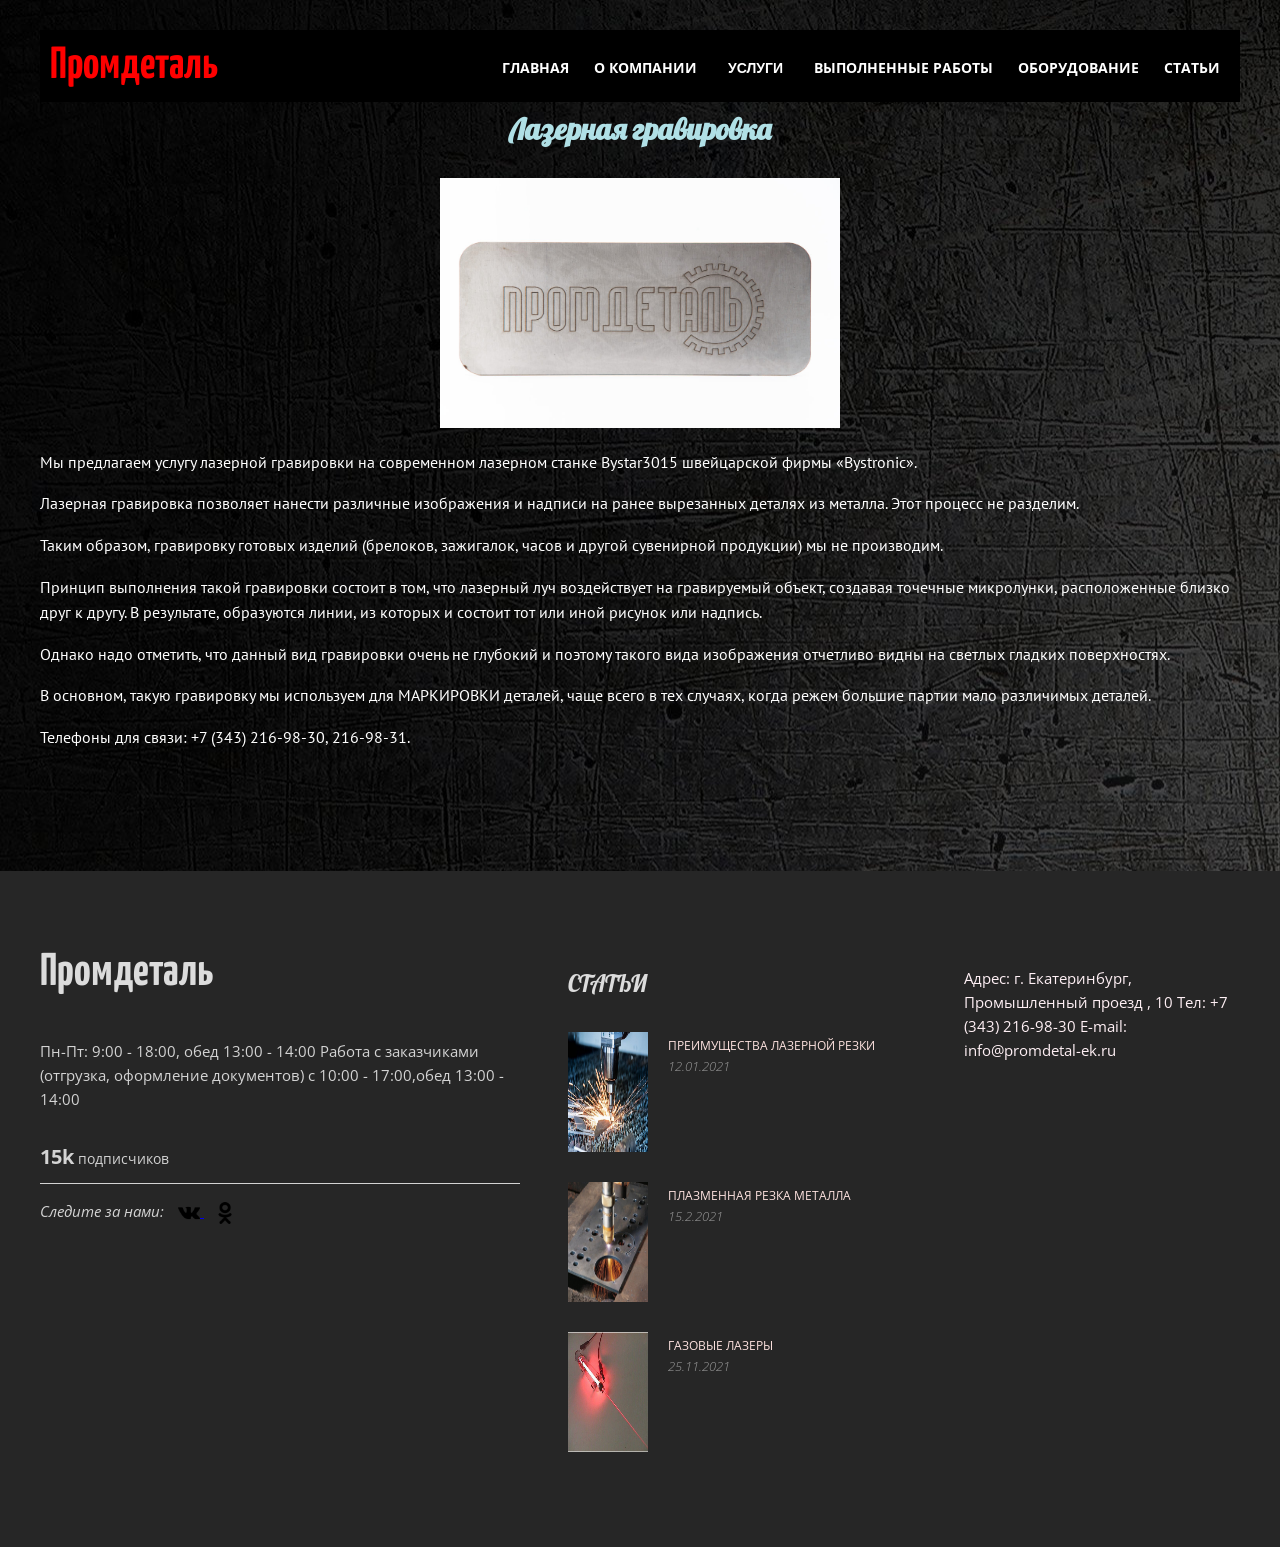
<file: uslygi_4.html>
<!DOCTYPE html>
<html lang="en">
<head>
    <meta charset="UTF-8">
    <link rel='stylesheet'  href="css/style_uslygi.css">
    <link rel="preconnect" href="https://fonts.googleapis.com">
    <link rel="preconnect" href="https://fonts.gstatic.com" crossorigin>
    <link href="https://fonts.googleapis.com/css2?family=Open+Sans:wght@300;400;500;600;700;800&display=swap" rel="stylesheet">
    <link rel="preconnect" href="https://fonts.googleapis.com">
<link rel="preconnect" href="https://fonts.gstatic.com" crossorigin>
<link href="https://fonts.googleapis.com/css2?family=IBM+Plex+Sans:wght@300&family=Lobster&family=PT+Sans&family=Play&family=Source+Sans+Pro:wght@200&family=Yanone+Kaffeesatz:wght@500&display=swap" rel="stylesheet">
    <title>Услуги</title>
</head>
<body>

<header class="header">
  <div class="container">
    <div class="header_inner">
      <div class="header_logo"><a class="loggo" href="index.html"> Промдеталь </a></div>
      <nav class="nav">
        <a class="nav-item" href="index.html">Главная</a>
        <a class="nav-item" href="company.html">О компании</a>

        <div class="dropdown">
  <button class="dropbtn">Услуги</button>
  <div class="dropdown-content">
    <a href="uslygi_1.html">Лазерная резка металла</a>
    <a href="uslygi_2.html">Лазерная резка неметаллов</a>
    <a href="uslygi_3.html">Лазерная резка труб</a>
    <a href="uslygi_4.html">Лазерная гравировка</a>
    
  </div>
</div>

        <a class="nav-item" href="works.html">Выполненные работы</a>
        <a class="nav-item" href="equipment.html">Оборудование</a>
        <a class="nav-item" href="articles.html">Статьи</a>
       
      </nav>
    </div>
  </div>
</header>

<section class="section">
   <div class="container">
     <div class="section_header">
        <h2 class="section_title">Лазерная гравировка</h2>
         <img src="image/grav.jpg"  width="400" height="250">

       <div class="section_text">
         <p>Мы предлагаем услугу лазерной гравировки на современном лазерном станке Bystar3015 швейцарской фирмы «Bystronic».</p>

<p>Лазерная гравировка позволяет нанести различные изображения и надписи на ранее вырезанных деталях из металла. Этот процесс не разделим.</p>

<p>Таким образом, гравировку готовых изделий (брелоков, зажигалок, часов и другой сувенирной продукции) мы не производим.</p>
<p>Принцип выполнения такой гравировки состоит в том, что лазерный луч воздействует на гравируемый объект, создавая точечные микролунки, расположенные близко друг к другу. В результате, образуются линии, из которых и состоит тот или иной рисунок или надпись.</p>
<p>Однако надо отметить, что данный вид гравировки очень не глубокий и поэтому  такого вида изображения отчетливо видны на светлых гладких поверхностях.</p>
<p>В основном, такую гравировку мы используем для МАРКИРОВКИ деталей, чаще всего в тех случаях, когда режем большие партии мало различимых деталей.</p>
<p>Телефоны для связи: +7 (343) 216-98-30, 216-98-31.</p>
       </div>
     </div>
   </div>
 </section>
<footer class="footer">
    <div class="container">
        <div class="footer_inner">
            <div class="footer_col footer_col--first">
                <div class="footer_logo">Промдеталь</div>
                <div class="footer_text"> Пн-Пт: 9:00 - 18:00, обед 13:00 - 14:00
Работа с заказчиками (отгрузка, оформление документов) с 10:00 - 17:00,обед 13:00 - 14:00</div>
<div class="footer_social">
    <div class="footer_social-header">
        <b>15k</b> подписчиков
    </div>
    <div class="footer_social-content">
        Следите за нами:
        <a target="_blank" href="https://vk.com/">
            <img class="image_footer"  src="image/vk.png" width="22" height="22">
            </a>
        <a  target="_blank" href="https://ok.ru/">  
          <img  class="image_footer" src="image/odn.png" width="22" height="22">
        </a>

    </div>
</div>
            </div>
            <div class="footer_col footer_col--second">
                 <div class="footer_title">Статьи</div>
                 <div class="blogs">
        <div class="blogs_item">
          <img class="blogs_img" src="image/lasernaja-rezka.jpg">
          <div class="blogs_content">
          <a class="blogs_title" href="pages/articles.html">Преимущества лазерной резки</a>
          <div class="blogs_date">12.01.2021</div>
          </div>
          </div>
          <div class="blogs_item">
          <img class="blogs_img" src="image/_.jpg">
          <div class="blogs_content">
          <a class="blogs_title" href="pages/articles.html">Плазменная резка металла</a>
          <div class="blogs_date">15.2.2021</div>
          </div>
        </div>
         <div class="blogs_item">
          <img class="blogs_img" src="image/las.jpg">
          <div class="blogs_content">
          <a class="blogs_title" href="pages/articles.html">Газовые лазеры</a>
          <div class="blogs_date">25.11.2021</div>
          </div>
        </div>
        </div>

            </div>


            <div class="footer_col footer_col--third">Адрес: г. Екатеринбург,
Промышленный проезд , 10
Тел: +7 (343) 216-98-30
E-mail: info@promdetal-ek.ru</div>


        </div><!--/.футер_инер-->
    </div><!--/.container-->
</footer>

</body>
</html>
</file>
<file: css/style_aricles.css>
body {
    margin: 0;
    font-size: 15px;
    color: #333;
    line-height: 1.6;
    font-family: 'Open Sans', sans-serif;
}

*,
*:before,
*:after {
    box-sizing: border-box;
}


.container {
  width: 100%;
    max-width: 1230px;
    padding: 0 15px;
    margin: 0 auto;
}

.header {
     background-image: url("../image/metal.jpg");
   padding-top: 30px;
    width: 100%;
    position: absolute;
    top: 0;
    left: 0;
    right: 0;
    z-index: 1000;
}
.header_inner{

    display: flex;
    justify-content: space-between;
    align-items: center;
    background-color: black;
}


.header-line {

    padding-bottom: 25px;
        padding-top: 25px;
    display: flex;
    align-items: center;
    justify-content: space-around;
    background-color: black;
}
.loggo{
    text-decoration: none;
    color: red;
}

/* Навигация*/
.nav{
    font-size: 18px;
    text-transform: uppercase;
}

.nav-item {
    color: #fff;
    text-decoration: none;
    font-weight: 700;
    font-size: 14px;

    margin-right: 20px;
    transition: color 0.3s linear;
}

.nav-item:hover {
    color: #d81d1d;
}


.cart {
    position: relative;

    border-right: 1px solid #FFFFFF;
    padding-right: 10px;
    height: 50px;
}

.cart-img {
    position: absolute;
    top: 18px;
    right: 7px;
}

.num {
    color: #fff;
    text-decoration: none;
    font-weight: 700;

    transition: color 0.3s linear;
}

.num:hover {
    color: #d81d1d;
}

.phone-text {
    font-size: 14px;
    font-weight: 400;
    color: #fff;
}

.phone-holder {
    display: flex;
    align-items: center;
}

.button {
    background-color: #FF7400;
    color: #fff;
    text-decoration: none;
    padding: 14px 18px;
    font-weight: 700;

    transition: background-color 0.2s linear;
}

.button:hover {
    background-color: #894b17;
}
.header_logo{

    margin-left: 10px;
    font-size: 45px;
    font-weight: 700;
    color: #DC143C;
    font-family: 'Yanone Kaffeesatz', sans-serif;
}



/*Подвал*/
.footer{
    padding-top: 65px;
    background-color: #262626; 
}
.footer_logo{
    margin-bottom: 30px;
    font-size: 46px;
    font-weight: 700;
    color:  #DCDCDC;
    font-family: 'Yanone Kaffeesatz', sans-serif;
}
.footer_text{
    margin-bottom: 30px;
    font-size: 15px;
    color:  #D3D3D3;
}
.footer_social-header{
    padding-bottom: 10px;
    font-size: 14px;
    color: #D3D3D3;
    border-bottom: 1px solid;
}
.footer_social-header b{
font-size: 20px;
}
.footer_social-content{
    padding-top: 15px;
    font-size: 15px;
    color: #D3D3D3;
    font-style: italic;
}
.image_footer{
    display: inline-block;
    vertical-align: middle;
    margin-left: 10px;

}
.footer_inner{
    padding-bottom: 65px;
    display: flex;
    justify-content: space-between;
}
.footer_col--first{
width: 40%;
}
.footer_col--second{
    width: 29%;
}
.footer_col--third{
    width: 23%;
    font-size: 15px;
    padding-top: 30px;
    color: #FFF0F5;
}
.footer_title{

    text-transform: uppercase;
    font-size: 23px;
   color: #DCDCDC;
    margin:30px 0;
    font-family: 'Lobster', cursive;
}
/*blogs*/
.blogs_item{
    display: flex;
    margin-bottom: 30px;
}
.blogs_img{
    height: 120px;
    width: 80px;
}
.blogs_content{
    padding-left: 20px; 
}
.blogs_title{
    color: #FFE4E1;
    font-size: 12px;
    text-transform: uppercase;
    text-decoration: none;
    line-height: 1.2;
}
.blogs_title:hover{
text-decoration: underline;
}
.blogs_date{
    font-size: 13px;
    color: #999;
    font-style: italic;
    font-weight: 300;
}

/*Секции*/
.section{

     background-color: black;
    padding: 30px 0;
}
.section_header{
    width: 100%
    max-width: 950px;
    margin: 0 auto 40px;
    text-align: center;
}
.section_suptitle{
    font-size: 24px;
    font-family: 'Lobster', cursive;
}
.section_title{
    font-size: 30px;
    font-family: 'Lobster', cursive;
    font-weight: 700;
    color: #B0E0E6;
}

.section_text{
    font-family: 'PT Sans', sans-serif;
    font-size: 16px;
    text-align: left;
    color: white;
}
.sections--clients{
    
    background: white;
}
.clients{
    display: flex;
    flex-wrap: wrap;
}
.clients_item{
    width: 50%;
    padding: 0 45px 0 175px;
    position: relative;
}
.clients_photo{
    top: 0;
    left: 40px;
    z-index: 1;
    position: absolute;
    width: 110px;
    height: 110px;
    border-radius: 50%;
}
.clients_name{
    margin-top: 40px;
    margin-bottom: 5px;
    font-size: 14px;
    color: #333;
    text-transform: uppercase;
}
.clients_prof{
    color: #333;
    font-size: 15px;
    font-style: italic;
    font-weight: 300;

}
.clients_text{
    font-size: 15px;
    color: #999;
}


/* Dropdown Button */
.dropbtn {
    background-color:black;
    color: #fff;
    font-weight: 700;
    border: none;
    margin-right: 20px;
    font-size: 14px;
    text-transform: uppercase;
}

.dropdown {
    position: relative;
    display: inline-block;
}

.dropdown-content {
    display: none;
    position: absolute;
    background-color: #f1f1f1;
    min-width: 160px;
    box-shadow: 0px 8px 16px 0px rgba(0,0,0,0.2);
    z-index: 1;
}

.dropdown-content a {
    color: black;
    padding: 12px 16px;
    text-decoration: none;
    display: block;
}

.dropdown-content a:hover {background-color: #d81d1d;}

.dropdown:hover .dropdown-content {display: block;}

.dropdown:hover .dropbtn {background-color: #d81d1d;}

/*работы*/
.work{
    display: flex;
    justify-content: space-between;
    margin-top: 80px;

}
.work_item{
    width: 30%;
    position: relative;
}
.work_item:hover .about_image img{
transform: translate3d(-10px,-10px,0);
}
.work_item:hover .about_image img{
opacity: 0.1
}
.work_item:hover .work_text{
opacity: 1;
}
.about_image{
    background: linear-gradient(to bottom,#f38181,#fce38a);
    transition: transform 0.2s linear;
}
.about_image img{
    display: block;
    transition: opacity 0.1s linear;
}
.work_text{
    width: 100%;
    color: #fff;
    text-transform: uppercase;
    font-weight: 700;
    font-size: 18px;
    opacity: 0;
    text-align: center;
    position: absolute;
    top: 50%;
    left: 0;
    z-index: 2;
    transform: translate3d(0, -50%, 0);
    transition: opacity .2s linear;
}
</file>
<file: css/style_company.css>
body {
    margin: 0;
    font-size: 15px;
    color: #333;
    line-height: 1.6;
    font-family: 'Open Sans', sans-serif;
}

*,
*:before,
*:after {
    box-sizing: border-box;
}


.container {
  width: 100%;
    max-width: 1230px;
    padding: 0 15px;
    margin: 0 auto;
}

.header {
     background-image: url("../image/metal.jpg");
   padding-top: 30px;
    width: 100%;
    position: absolute;
    top: 0;
    left: 0;
    right: 0;
    z-index: 1000;
}
.header_inner{

    display: flex;
    justify-content: space-between;
    align-items: center;
    background-color: black;
}


.header-line {

    padding-bottom: 25px;
        padding-top: 25px;
    display: flex;
    align-items: center;
    justify-content: space-around;
    background-color: black;
}
.loggo{
    text-decoration: none;
    color: red;
}

/* Навигация*/
.nav{
    font-size: 18px;
    text-transform: uppercase;
}

.nav-item {
    color: #fff;
    text-decoration: none;
    font-weight: 700;
    font-size: 14px;

    margin-right: 20px;

    transition: color 0.3s linear;
}

.nav-item:hover {
    color: #d81d1d;
}


.cart {
    position: relative;

    border-right: 1px solid #FFFFFF;
    padding-right: 10px;
    height: 50px;
}

.cart-img {
    position: absolute;
    top: 18px;
    right: 7px;
}

.num {
    color: #fff;
    text-decoration: none;
    font-weight: 700;

    transition: color 0.3s linear;
}

.num:hover {
    color: #d81d1d;
}

.phone-text {
    font-size: 14px;
    font-weight: 400;
    color: #fff;
}

.phone-holder {
    display: flex;
    align-items: center;
}

.button {
    background-color: #FF7400;
    color: #fff;
    text-decoration: none;
    padding: 14px 18px;
    font-weight: 700;

    transition: background-color 0.2s linear;
}

.button:hover {
    background-color: #894b17;
}
.header_logo{

    margin-left: 10px;
    font-size: 45px;
    font-weight: 700;
    color: #DC143C;
    font-family: 'Yanone Kaffeesatz', sans-serif;
}



/*Подвал*/
.footer{
    padding-top: 65px;
    background-color: #262626; 
}
.footer_logo{
    margin-bottom: 30px;
    font-size: 46px;
    font-weight: 700;
    color:  #DCDCDC;
    font-family: 'Yanone Kaffeesatz', sans-serif;
}
.footer_text{
    margin-bottom: 30px;
    font-size: 15px;
    color:  #D3D3D3;
}
.footer_social-header{
    padding-bottom: 10px;
    font-size: 14px;
    color: #D3D3D3;
    border-bottom: 1px solid;
}
.footer_social-header b{
font-size: 20px;
}
.footer_social-content{
    padding-top: 15px;
    font-size: 15px;
    color: #D3D3D3;
    font-style: italic;
}
.image_footer{
    display: inline-block;
    vertical-align: middle;
    margin-left: 10px;

}
.footer_inner{
    padding-bottom: 65px;
    display: flex;
    justify-content: space-between;
}
.footer_col--first{
width: 40%;
}
.footer_col--second{
    width: 29%;
}
.footer_col--third{
    width: 23%;
    font-size: 15px;
    padding-top: 30px;
    color: #FFF0F5;
}
.footer_title{

    text-transform: uppercase;
    font-size: 23px;
   color: #DCDCDC;
    margin:30px 0;
    font-family: 'Lobster', cursive;
}
/*blogs*/
.blogs_item{
    display: flex;
    margin-bottom: 30px;
}
.blogs_img{
    height: 120px;
    width: 80px;
}
.blogs_content{
    padding-left: 20px; 
}
.blogs_title{
    color: #FFE4E1;
    font-size: 12px;
    text-transform: uppercase;
    text-decoration: none;
    line-height: 1.2;
}
.blogs_title:hover{
text-decoration: underline;
}
.blogs_date{
    font-size: 13px;
    color: #999;
    font-style: italic;
    font-weight: 300;
}

/*Секции*/
.section{
     background-image: url("../image/metal.jpg");
    padding: 80px 0;
}
.section_header{
    width: 100%
    max-width: 950px;
    margin: 0 auto 40px;
    text-align: center;
}
.section_suptitle{
    font-size: 24px;
    font-family: 'Lobster', cursive;
}
.section_title{
    font-size: 30px;
    font-family: 'Lobster', cursive;
    font-weight: 700;
    color: #B0E0E6;
}

.section_text{
    font-family: 'PT Sans', sans-serif;
    font-size: 20px;
    text-align: left;
    color: white;
}


/* Dropdown Button */
.dropbtn {
    background-color:black;
    color: #fff;
    font-weight: 700;
 
    border: none;
    margin-right: 20px;
    font-size: 14px;
    text-transform: uppercase;
}

.dropdown {
    position: relative;
    display: inline-block;
}

.dropdown-content {
    display: none;
    position: absolute;
    background-color: #f1f1f1;
    min-width: 160px;
    box-shadow: 0px 8px 16px 0px rgba(0,0,0,0.2);
    z-index: 1;
}

.dropdown-content a {
    color: black;
    padding: 12px 16px;
    text-decoration: none;
    display: block;
}

.dropdown-content a:hover {background-color: #d81d1d;}

.dropdown:hover .dropdown-content {display: block;}

.dropdown:hover .dropbtn {background-color: #d81d1d;}
</file>
<file: css/style_equipment.css>
body {
    margin: 0;
    font-size: 15px;
    color: #333;
    line-height: 1.6;
    font-family: 'Open Sans', sans-serif;
}

*,
*:before,
*:after {
    box-sizing: border-box;
}


.container {
  width: 100%;
    max-width: 1230px;
    padding: 0 15px;
    margin: 0 auto;
}

.header {
     background-image: url("../image/metal.jpg");
   padding-top: 30px;
    width: 100%;
    position: absolute;
    top: 0;
    left: 0;
    right: 0;
    z-index: 1000;
}
.header_inner{

    display: flex;
    justify-content: space-between;
    align-items: center;
    background-color: black;
}


.header-line {

    padding-bottom: 25px;
        padding-top: 25px;
    display: flex;
    align-items: center;
    justify-content: space-around;
    background-color: black;
}
.loggo{
    text-decoration: none;
    color: red;
}

/* Навигация*/
.nav{
    font-size: 18px;
    text-transform: uppercase;
}

.nav-item {
    color: #fff;
    text-decoration: none;
    font-weight: 700;
    font-size: 14px;

    margin-right: 20px;
    transition: color 0.3s linear;
}

.nav-item:hover {
    color: #d81d1d;
}


.cart {
    position: relative;

    border-right: 1px solid #FFFFFF;
    padding-right: 10px;
    height: 50px;
}

.cart-img {
    position: absolute;
    top: 18px;
    right: 7px;
}

.num {
    color: #fff;
    text-decoration: none;
    font-weight: 700;

    transition: color 0.3s linear;
}

.num:hover {
    color: #d81d1d;
}

.phone-text {
    font-size: 14px;
    font-weight: 400;
    color: #fff;
}

.phone-holder {
    display: flex;
    align-items: center;
}

.button {
    background-color: #FF7400;
    color: #fff;
    text-decoration: none;
    padding: 14px 18px;
    font-weight: 700;

    transition: background-color 0.2s linear;
}

.button:hover {
    background-color: #894b17;
}
.header_logo{

    margin-left: 10px;
    font-size: 45px;
    font-weight: 700;
    color: #DC143C;
    font-family: 'Yanone Kaffeesatz', sans-serif;
}



/*Подвал*/
.footer{
    padding-top: 65px;
    background-color: #262626; 
}
.footer_logo{
    margin-bottom: 30px;
    font-size: 46px;
    font-weight: 700;
    color:  #DCDCDC;
    font-family: 'Yanone Kaffeesatz', sans-serif;
}
.footer_text{
    margin-bottom: 30px;
    font-size: 15px;
    color:  #D3D3D3;
}
.footer_social-header{
    padding-bottom: 10px;
    font-size: 14px;
    color: #D3D3D3;
    border-bottom: 1px solid;
}
.footer_social-header b{
font-size: 20px;
}
.footer_social-content{
    padding-top: 15px;
    font-size: 15px;
    color: #D3D3D3;
    font-style: italic;
}
.image_footer{
    display: inline-block;
    vertical-align: middle;
    margin-left: 10px;

}
.footer_inner{
    padding-bottom: 65px;
    display: flex;
    justify-content: space-between;
}
.footer_col--first{
width: 40%;
}
.footer_col--second{
    width: 29%;
}
.footer_col--third{
    width: 23%;
    font-size: 15px;
    padding-top: 30px;
    color: #FFF0F5;
}
.footer_title{

    text-transform: uppercase;
    font-size: 23px;
   color: #DCDCDC;
    margin:30px 0;
    font-family: 'Lobster', cursive;
}
/*blogs*/
.blogs_item{
    display: flex;
    margin-bottom: 30px;
}
.blogs_img{
    height: 120px;
    width: 80px;
}
.blogs_content{
    padding-left: 20px; 
}
.blogs_title{
    color: #FFE4E1;
    font-size: 12px;
    text-transform: uppercase;
    text-decoration: none;
    line-height: 1.2;
}
.blogs_title:hover{
text-decoration: underline;
}
.blogs_date{
    font-size: 13px;
    color: #999;
    font-style: italic;
    font-weight: 300;
}

/*Секции*/
.section{
     background-color: black;
    padding: 30px 0;
}
.section_header{
    width: 100%
    max-width: 950px;
    margin: 0 auto 40px;
    text-align: center;
}
.section_suptitle{
    font-size: 24px;
    font-family: 'Lobster', cursive;
}
.section_title{
    font-size: 30px;
    font-family: 'Lobster', cursive;
    font-weight: 700;
    color: #B0E0E6;
}

.section_text{
    font-family: 'PT Sans', sans-serif;
    font-size: 16px;
    text-align: left;
    color: white;
}


/* Dropdown Button */
.dropbtn {
    background-color:black;
    color: #fff;
    font-weight: 700;
    border: none;
    margin-right: 20px;
    font-size: 14px;
    text-transform: uppercase;
}

.dropdown {
    position: relative;
    display: inline-block;
}

.dropdown-content {
    display: none;
    position: absolute;
    background-color: #f1f1f1;
    min-width: 160px;
    box-shadow: 0px 8px 16px 0px rgba(0,0,0,0.2);
    z-index: 1;
}

.dropdown-content a {
    color: black;
    padding: 12px 16px;
    text-decoration: none;
    display: block;
}

.dropdown-content a:hover {background-color: #d81d1d;}

.dropdown:hover .dropdown-content {display: block;}

.dropdown:hover .dropbtn {background-color: #d81d1d;}

/*работы*/
.work{
    display: flex;
    justify-content: space-between;
    margin-top: 80px;

}
.work_item{
    width: 30%;
    position: relative;
}
.work_item:hover .about_image img{
transform: translate3d(-10px,-10px,0);
}
.work_item:hover .about_image img{
opacity: 0.1
}
.work_item:hover .work_text{
opacity: 1;
}
.about_image{
    background: linear-gradient(to bottom,#f38181,#fce38a);
    transition: transform 0.2s linear;
}
.about_image img{
    display: block;
    transition: opacity 0.1s linear;
}
.work_text{
    width: 100%;
    color: #fff;
    text-transform: uppercase;
    font-weight: 700;
    font-size: 18px;
    opacity: 0;
    text-align: center;
    position: absolute;
    top: 50%;
    left: 0;
    z-index: 2;
    transform: translate3d(0, -50%, 0);
    transition: opacity .2s linear;
}
</file>
<file: css/style_uslygi.css>
body {
    margin: 0;
    font-size: 15px;
    color: #333;
    line-height: 1.6;
    font-family: 'Open Sans', sans-serif;
}

*,
*:before,
*:after {
    box-sizing: border-box;
}


.container {
  width: 100%;
    max-width: 1230px;
    padding: 0 15px;
    margin: 0 auto;
}

.header {
     background-image: url("../image/metal.jpg");
   padding-top: 30px;
    width: 100%;
    position: absolute;
    top: 0;
    left: 0;
    right: 0;
    z-index: 1000;
}
.header_inner{

    display: flex;
    justify-content: space-between;
    align-items: center;
    background-color: black;
}


.header-line {

    padding-bottom: 25px;
        padding-top: 25px;
    display: flex;
    align-items: center;
    justify-content: space-around;
    background-color: black;
}
.loggo{
    text-decoration: none;
    color: red;
}

/* Навигация*/
.nav{
    font-size: 18px;
    text-transform: uppercase;
}

.nav-item {
    color: #fff;
    text-decoration: none;
    font-weight: 700;
    font-size: 14px;

    margin-right: 20px;

    transition: color 0.3s linear;
}

.nav-item:hover {
    color: #d81d1d;
}


.cart {
    position: relative;

    border-right: 1px solid #FFFFFF;
    padding-right: 10px;
    height: 50px;
}

.cart-img {
    position: absolute;
    top: 18px;
    right: 7px;
}

.num {
    color: #fff;
    text-decoration: none;
    font-weight: 700;

    transition: color 0.3s linear;
}

.num:hover {
    color: #d81d1d;
}

.phone-text {
    font-size: 14px;
    font-weight: 400;
    color: #fff;
}

.phone-holder {
    display: flex;
    align-items: center;
}

.button {
    background-color: #FF7400;
    color: #fff;
    text-decoration: none;
    padding: 14px 18px;
    font-weight: 700;

    transition: background-color 0.2s linear;
}

.button:hover {
    background-color: #894b17;
}
.header_logo{

    margin-left: 10px;
    font-size: 45px;
    font-weight: 700;
    color: #DC143C;
    font-family: 'Yanone Kaffeesatz', sans-serif;
}



/*Подвал*/
.footer{
    padding-top: 65px;
    background-color: #262626; 
}
.footer_logo{
    margin-bottom: 30px;
    font-size: 46px;
    font-weight: 700;
    color:  #DCDCDC;
    font-family: 'Yanone Kaffeesatz', sans-serif;
}
.footer_text{
    margin-bottom: 30px;
    font-size: 15px;
    color:  #D3D3D3;
}
.footer_social-header{
    padding-bottom: 10px;
    font-size: 14px;
    color: #D3D3D3;
    border-bottom: 1px solid;
}
.footer_social-header b{
font-size: 20px;
}
.footer_social-content{
    padding-top: 15px;
    font-size: 15px;
    color: #D3D3D3;
    font-style: italic;
}
.image_footer{
    display: inline-block;
    vertical-align: middle;
    margin-left: 10px;

}
.footer_inner{
    padding-bottom: 65px;
    display: flex;
    justify-content: space-between;
}
.footer_col--first{
width: 40%;
}
.footer_col--second{
    width: 29%;
}
.footer_col--third{
    width: 23%;
    font-size: 15px;
    padding-top: 30px;
    color: #FFF0F5;
}
.footer_title{

    text-transform: uppercase;
    font-size: 23px;
   color: #DCDCDC;
    margin:30px 0;
    font-family: 'Lobster', cursive;
}
/*blogs*/
.blogs_item{
    display: flex;
    margin-bottom: 30px;
}
.blogs_img{
    height: 120px;
    width: 80px;
}
.blogs_content{
    padding-left: 20px; 
}
.blogs_title{
    color: #FFE4E1;
    font-size: 12px;
    text-transform: uppercase;
    text-decoration: none;
    line-height: 1.2;
}
.blogs_title:hover{
text-decoration: underline;
}
.blogs_date{
    font-size: 13px;
    color: #999;
    font-style: italic;
    font-weight: 300;
}

/*Секции*/
.section{
     background-image: url("../image/metal.jpg");
    padding: 80px 0;
}
.section_header{
    width: 100%
    max-width: 950px;
    margin: 0 auto 40px;
    text-align: center;
}
.section_suptitle{
    font-size: 24px;
    font-family: 'Lobster', cursive;
}
.section_title{
    font-size: 30px;
    font-family: 'Lobster', cursive;
    font-weight: 700;
    color: #B0E0E6;
}

.section_text{
    font-family: 'PT Sans', sans-serif;
    font-size: 16px;
    text-align: left;
    color: white;
}


/* Dropdown Button */
.dropbtn {
    background-color:black;
    color: #fff;
    font-weight: 700;
    font-size: 14px;
    text-transform: uppercase;
    border: none;
    margin-right: 20px;
}

.dropdown {
    position: relative;
    display: inline-block;
}

.dropdown-content {
    display: none;
    position: absolute;
    background-color: #f1f1f1;
    min-width: 160px;
    box-shadow: 0px 8px 16px 0px rgba(0,0,0,0.2);
    z-index: 1;
}

.dropdown-content a {
    color: black;
    padding: 12px 16px;
    text-decoration: none;
    display: block;
}

.dropdown-content a:hover {background-color: #d81d1d;}

.dropdown:hover .dropdown-content {display: block;}

.dropdown:hover .dropbtn {background-color: #d81d1d;}
</file>
